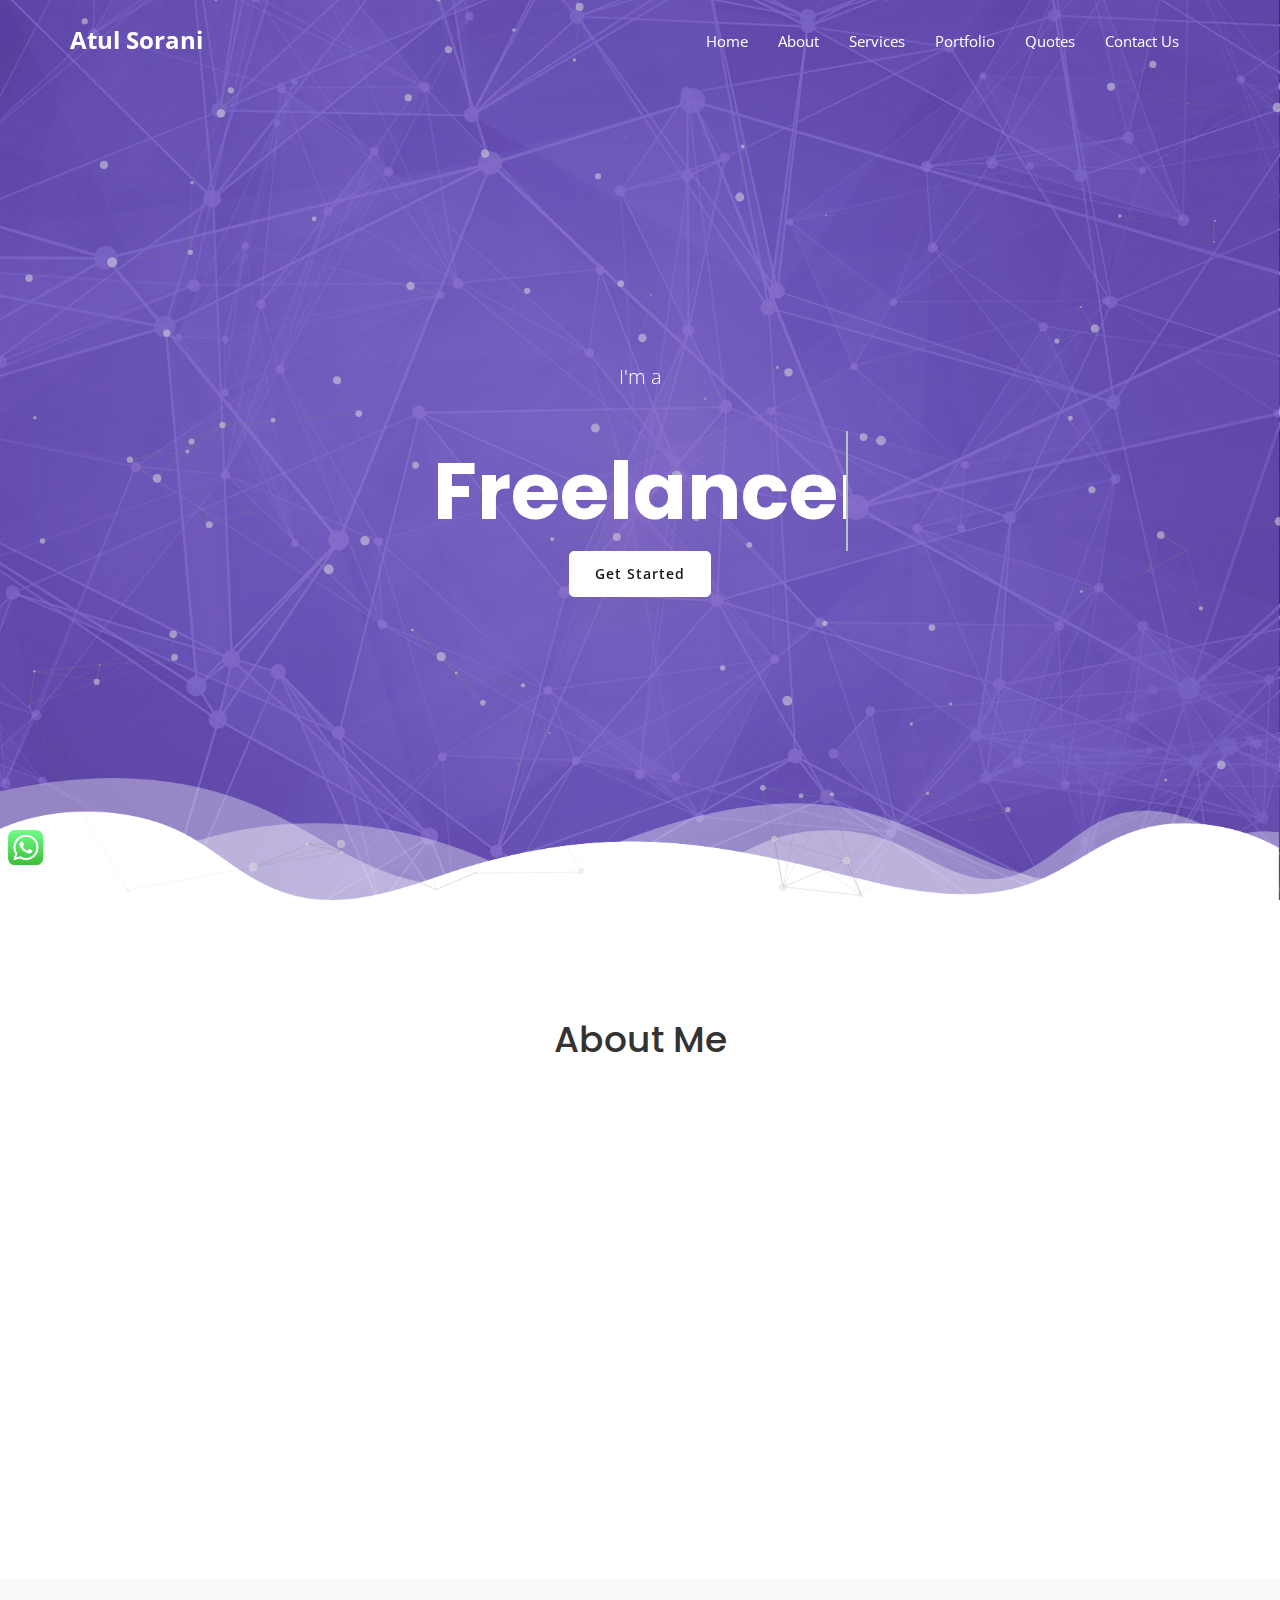
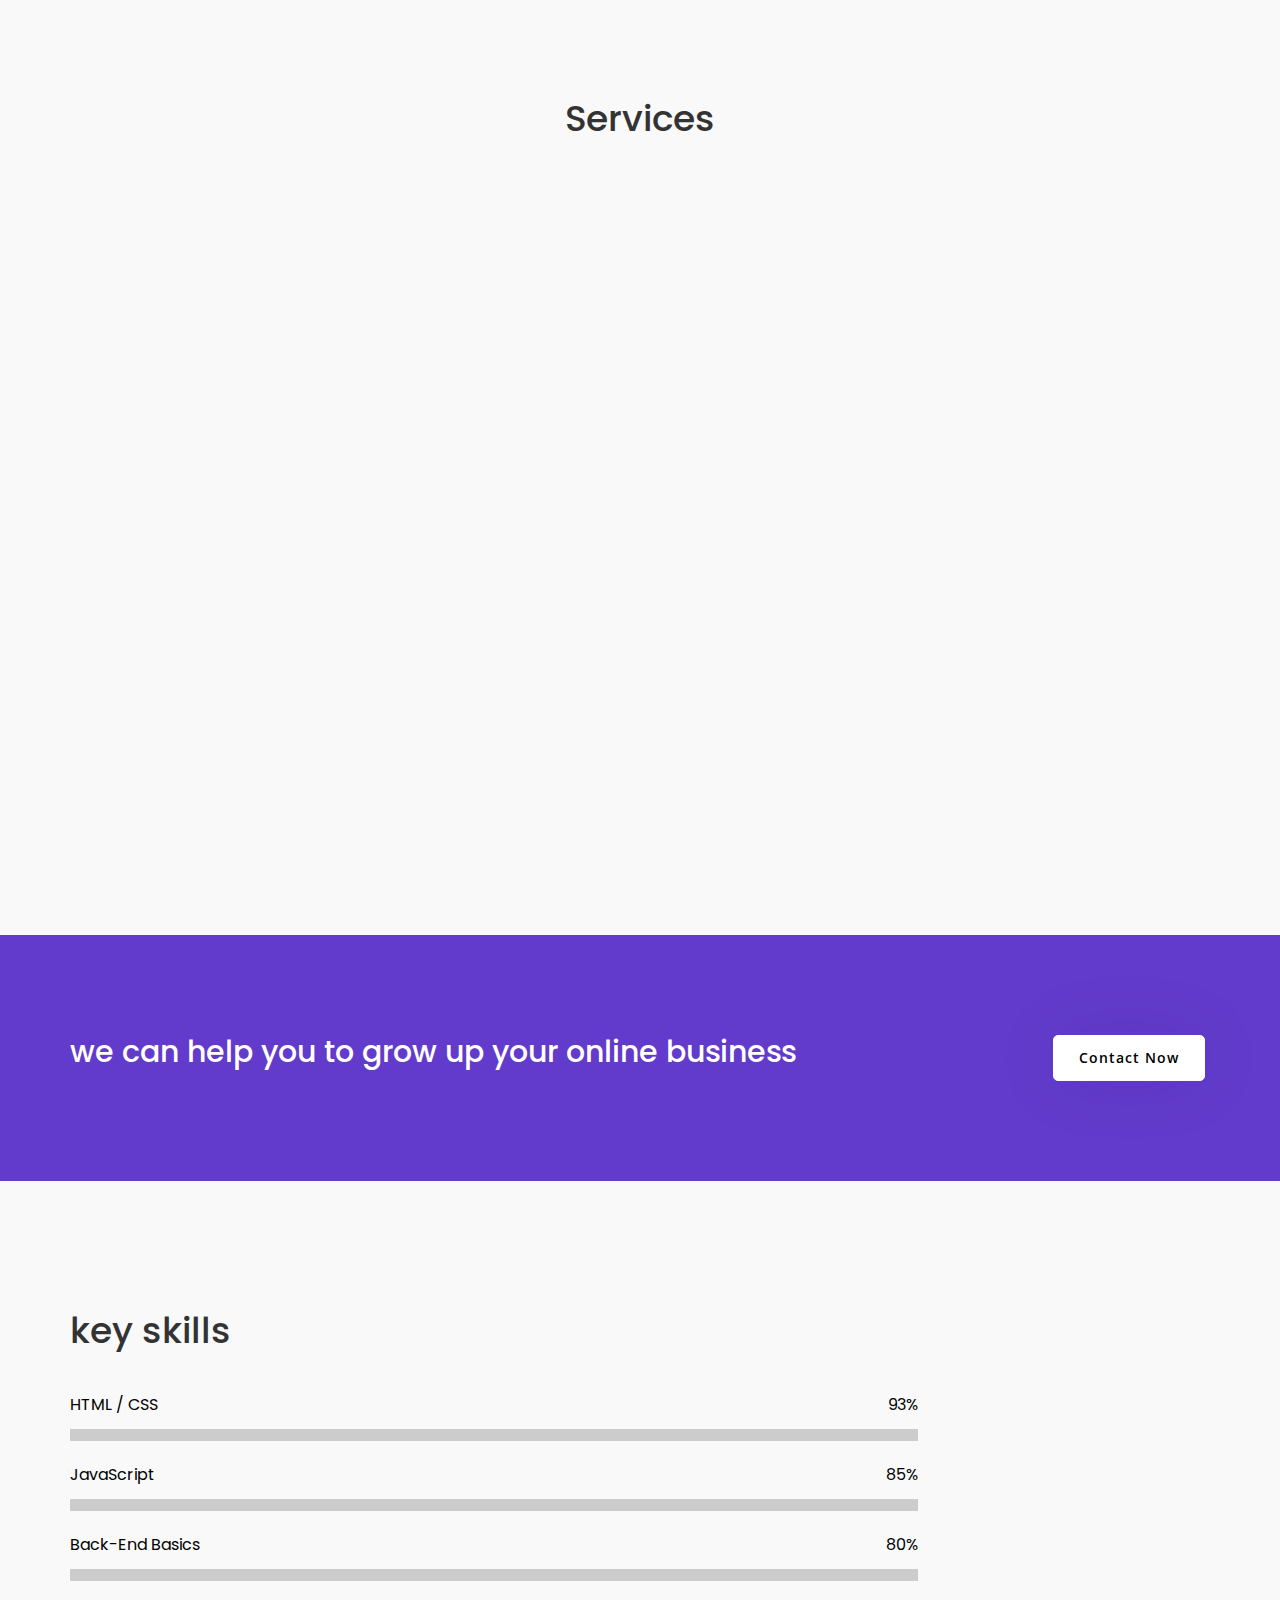
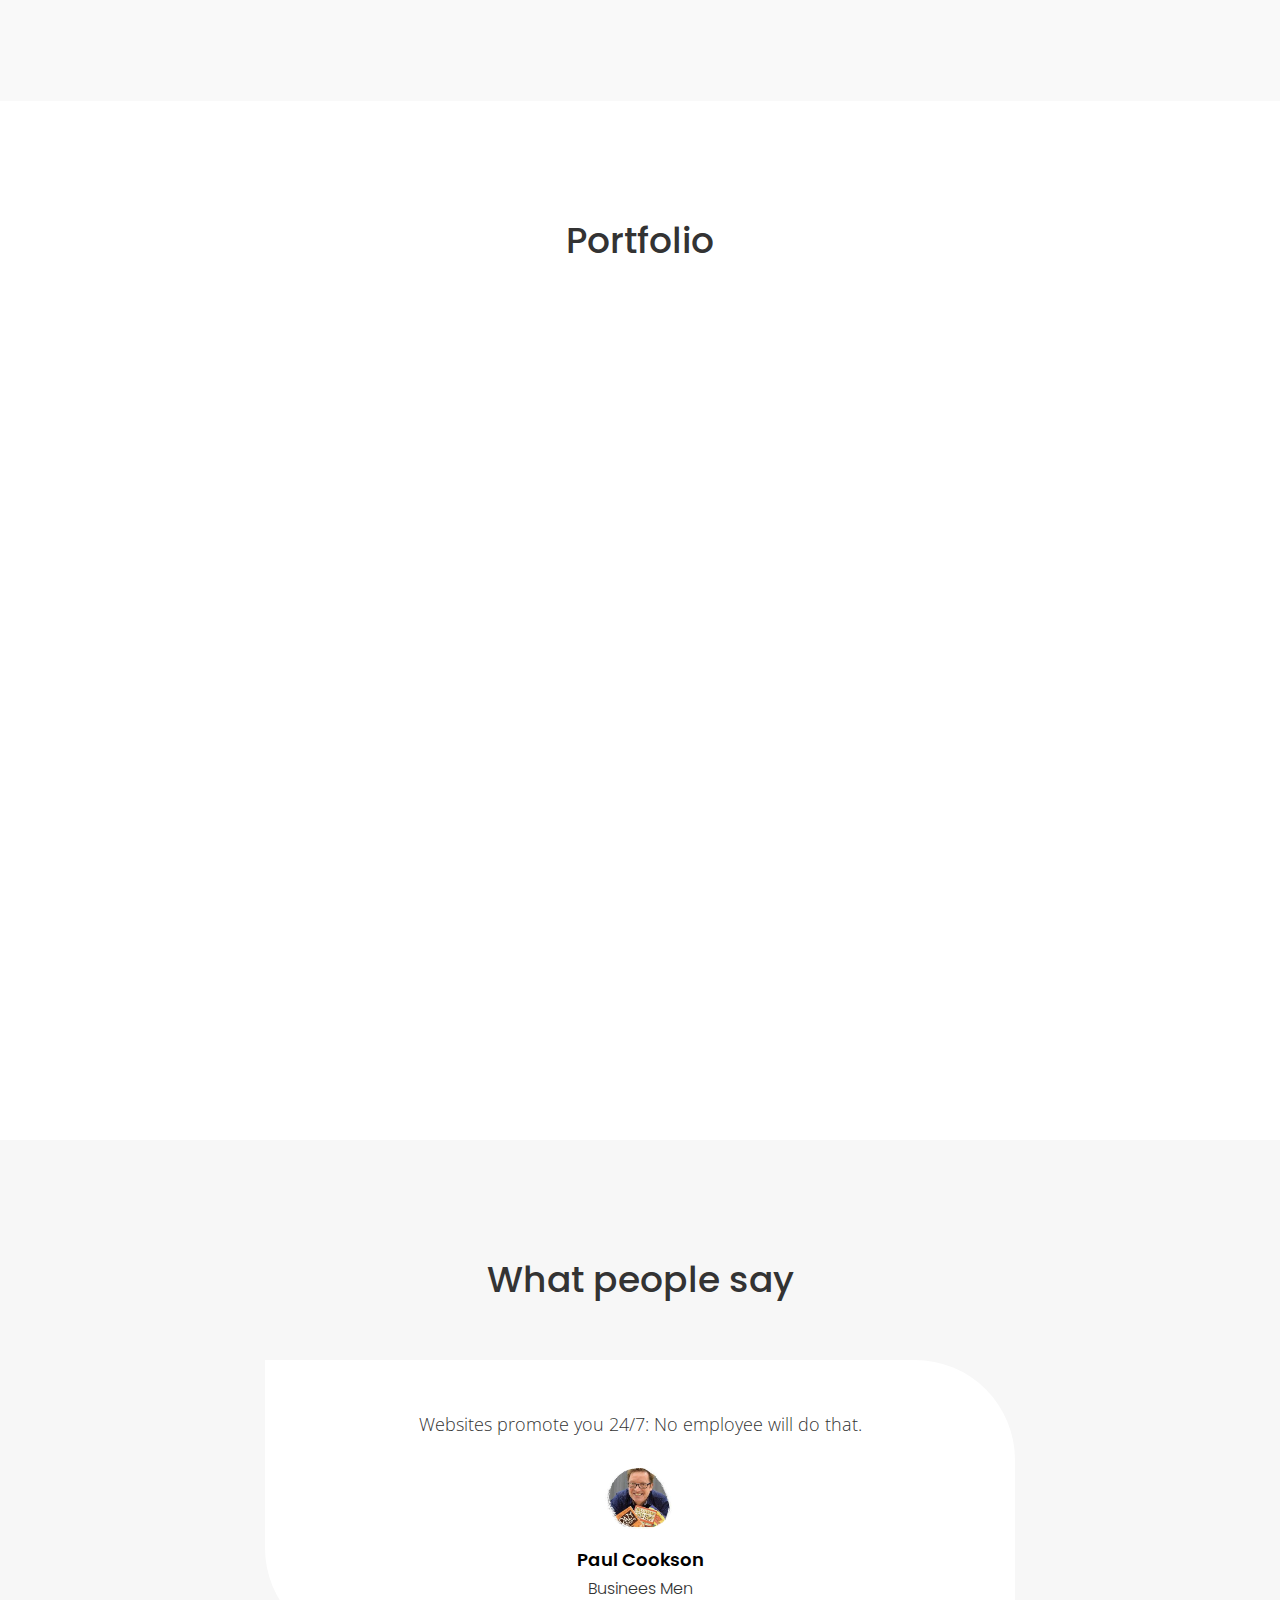
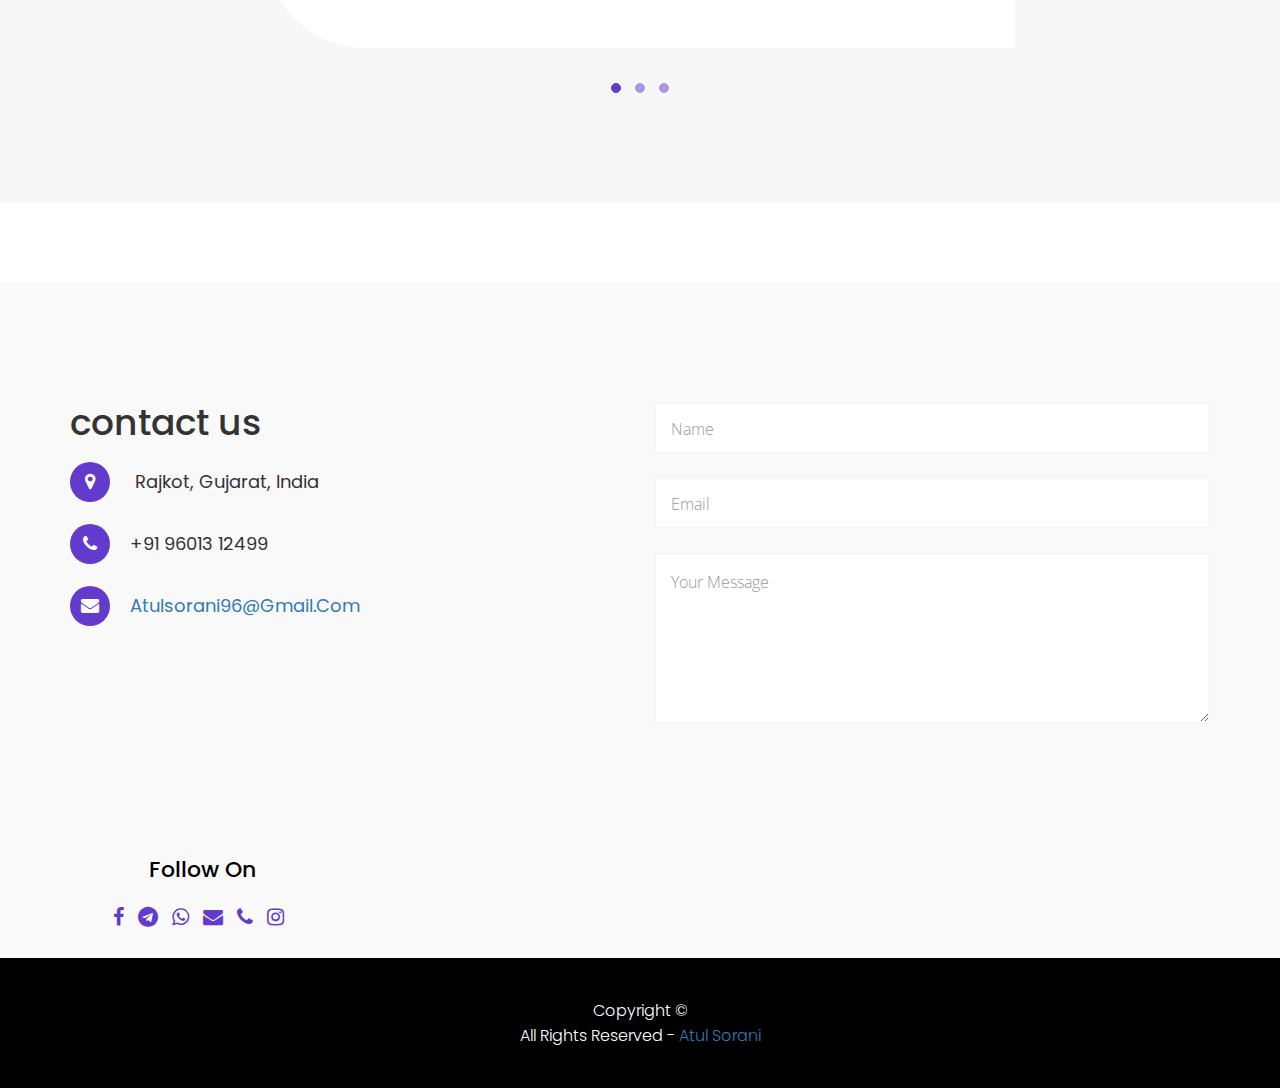
<file: index.html>
<!DOCTYPE html>
<html lang="en">

<head>
    <!-- META -->
	<title>Atul Sorani</title>
    <link rel="icon" href="assets/images/icon.png" type="image/icon type" sizes="20x20">
    <meta name="google-site-verification" content="J9sVEzGeYAGNwRCYGF-_oqtrj87KlIvaA5UtFlIEkjI" />
	<meta name="viewport" content="width=device-width, initial-scale=1.0, maximum-scale=1.0, user-scalable=no">
    <meta charset="utf-8">
	<meta name="description" content="i'm atul sorani. providing Lowest cost website. 24*7 support. digital marketing or social media marketing and graphic design in lowest price.">
    <meta name="keywords" content="Atul Sorani, freelancer, Digital, online, netlify, web development, atul sorani, freelance, rajkot">
    <meta name="robots" content="index, follow">
    <meta name="author" content="Atul Sorani">
	
    <!-- BOOTSTRAP CSS -->
    <link rel="stylesheet" href="assets/bootstrap/css/bootstrap.min.css">
    <!-- ALL GOOGLE FONTS -->
    <link href="https://fonts.googleapis.com/css?family=Open+Sans:300,400,400i,600,700,800" rel="stylesheet">
    <link href="https://fonts.googleapis.com/css?family=Poppins:300,400,700,900" rel="stylesheet">
    <!-- FONT AWESOME CSS -->
    <link rel="stylesheet" href="assets/fonts/font-awesome.min.css">
    <!-- OWL CAROSEL CSS -->
    <link rel="stylesheet" href="assets/owlcarousel/css/owl.carousel.css">
    <link rel="stylesheet" href="assets/owlcarousel/css/owl.theme.css">
    <!-- MAGNIFIC CSS -->
    <link rel="stylesheet" href="assets/css/magnific-popup.css">
    <!-- ANIMATE CSS -->
    <link rel="stylesheet" href="assets/css/animate.min.css">
    <link rel="stylesheet" href="assets/css/effects.css">
    <link rel="stylesheet" href="assets/css/animated-text.css">
    <!-- MAIN STYLE CSS -->
    <link rel="stylesheet" href="assets/css/style.css">
    <!-- RESPONSIVE CSS -->
    <link rel="stylesheet" href="assets/css/responsive.css">
    
</head>

<body>
    <!-- START PRELOADER AREA-->
    <div class="preloader-area">
        <div class="spinner">
            <div class="dot1"></div>
            <div class="dot2"></div>
        </div>
    </div>
    <!-- END PRELOADER AREA -->
	
	
    <!-- START HOMEPAGE DESIGN AREA -->
    <header id="home" class="welcome-area">
        <div class="header-top-area">
            <div class="container">
                <div class="row">
                    <div class="col-md-3">
                        <!-- START LOGO DESIGN AREA -->
                        <div class="logo">
                            <a href="index.html">
                                <p>Atul Sorani</p>								
                            </a>
                        </div>
                        <!-- END LOGO DESIGN AREA -->
                    </div>
                    <div class="col-md-9">
                        <!-- START MENU DESIGN AREA -->
                        <div class="mainmenu">
                            <div class="navbar navbar-nobg">
                                <div class="navbar-header">
                                    <button type="button" class="navbar-toggle" data-toggle="collapse" data-target=".navbar-collapse">
                                        <span class="sr-only">Toggle navigation</span>
                                        <span class="icon-bar"></span>
                                        <span class="icon-bar"></span>
                                        <span class="icon-bar"></span>
                                    </button>
                                </div>
									
                                <div class="navbar-collapse collapse">
                                    <ul class="nav navbar-nav navbar-right">
                                        <li class="active"><a class="smoth-scroll" href="#home">Home <div class="ripple-wrapper"></div></a>
                                        </li>
                                        <li><a class="smoth-scroll" href="#About">About</a>
                                        </li>
                                        <li><a class="smoth-scroll" href="#service">Services</a>
                                        </li>
                                        <li><a class="smoth-scroll" href="#gallery">Portfolio</a>
                                        </li>
                                        <li><a class="smoth-scroll" href="#testimonial">Quotes</a>
                                        </li>
                                        <li><a class="smoth-scroll" href="#contact">Contact Us</a>
                                        </li>
                                    </ul>
                                </div>
                            </div>
                        </div>
                        <!-- END MENU DESIGN AREA -->
                    </div>
                </div>
            </div>
        </div>
        <div class="welcome-image-area version particle-bg" data-stellar-background-ratio="0.6">
            <div id="particles-js"></div>
            <div class="display-table">
                <div class="display-table-cell">
                    <div class="container">
                        <div class="row">
                            <div class="col-md-12">
							
                                <div class="header-text text-center">
							 <p>I'm a</p>
                                    <h2 class="cd-headline clip is-full-width">
                                        <span class="cd-words-wrapper">
                                        <b class="is-visible">Freelancer</b>
                                        <b>Web Developer</b>
										<b>Web Designer</b>
                                    </span>
                                    </h2>
                                    <a class="slide-btn smoth-scroll" href="https://api.whatsapp.com/send?phone=919601312499&text=Hi%20we%20know%20more%20about%20your%20services" target="_blank">Get started</a>
                              
                                </div>
                            </div>
                        </div>
                    </div>
                </div>
            </div>
        </div>
    </header>
    <!-- / END HOMEPAGE DESIGN AREA -->
 
	    <div class = "btnn">
            <img src="assets/images/wapp.png" alt="https://atulsorani.netlify.app/" class = "btnn1">
        </div>
 

    <!-- START ABOUT DESIGN AREA -->
    <section id="About" class="about-us-area section-padding">
        <div class="container">
            <div class="row">
                <div class="col-sm-12">
                    <div class="section-title">
                        <h1>About Me</h1>
                    </div>
                </div>
            </div>
            <div class="row">
                <!-- START ABOUT IMAGE DESIGN AREA -->
                <div class="col-md-6 wow fadeInLeft" data-wow-delay=".2s">
                    <div class="about-image">
                        <img src="assets/images/about.jpg" alt="https://atulsorani.netlify.app/" class="img-responsive">
                    </div>
                </div>
                <!-- / END ABOUT IMAGE DESIGN AREA -->
                <!-- START ABOUT TEXT DESIGN AREA -->
                <div class="col-md-6">
                    <div class="about-text">
                        <h2 class="wow fadeInDown" data-wow-delay=".2s">A Web Developer</h2>
                        <p class="wow fadeInDown" data-wow-delay=".4s">I am a web developer who write clean, elegant and efficient code. I’m available for freelance work and projects. I specialise in graphic design & static website.</p>
                        <a href="https://api.whatsapp.com/send?phone=919601312499&text=Hi%20we%20know%20more%20about%20your%20services" target="_blank" class="read-more wow fadeInDown" data-wow-delay=".6s">Learn more</a>
                    </div>
                </div>
                <!-- / END ABOUT TEXT DESIGN AREA -->
            </div>
        </div>
    </section>
    <!-- / END ABOUT DESIGN AREA -->

    <!-- START SERVICE DESIGN AREA -->
    <section id="service" class="service-area section-padding">
        <div class="container">
            <div class="row">
                <div class="col-sm-12">
                    <div class="section-title">
                        <h1>Services</h1>
                    </div>
                </div>
            </div>
            <div class="row">
                <!-- START SINGLE SERVICE DESIGN AREA -->
                <div class="col-md-4 col-sm-6 col-xs-12 wow fadeInDown" data-wow-delay=".2s">
                    <div class="single-service">
                        <div class="service-icon"><i class="fa fa-globe"></i>
                        </div>
                        <h4>Responsive Website</h4>
                        <p>Responsive web design is about creating web pages that look good on all devices and viewports. </p>
                    </div>
                </div>
                <!-- / END SINGLE SERVICE DESIGN AREA -->
                <!-- START SINGLE SERVICE DESIGN AREA -->
                <div class="col-md-4 col-sm-6 col-xs-12 wow fadeInDown" data-wow-delay=".4s">
                    <div class="single-service">
                        <div class="service-icon"><i class="fa fa-chrome"></i>
                        </div>
                        <h4>One Page Website</h4>
                        <p>A single page website is one that all pages are fits on a single page. </p>
                    </div>
                </div>
                <!-- / END SINGLE SERVICE DESIGN AREA -->
                <!-- START SINGLE SERVICE DESIGN AREA -->
                <div class="col-md-4 col-sm-6 col-xs-12 wow fadeInDown" data-wow-delay=".6s">
                    <div class="single-service">
                        <div class="service-icon"><i class="fa fa-american-sign-language-interpreting "></i>
                        </div>
                        <h4>Digital Markating</h4>
                        <p>digital marketing refers to any online marketing efforts or assets like..social media markating,Email markating etc.</p>
                    </div>
                </div>
                <!-- / END SINGLE SERVICE DESIGN AREA -->
                <!-- START SINGLE SERVICE DESIGN AREA -->
                <div class="col-md-4 col-sm-6 col-xs-12 wow fadeInDown" data-wow-delay=".8s">
                    <div class="single-service">
                        <div class="service-icon"><i class="fa fa-clone"></i>
                        </div>
                        <h4>Website Traffic (SEO)</h4>
                        <p>process of improving your site to increase its visibility for relevant searches.</p>
                    </div>
                </div>
                <!-- / END SINGLE SERVICE DESIGN AREA -->
                <!-- START SINGLE SERVICE DESIGN AREA -->
                <div class="col-md-4 col-sm-6 col-xs-12 wow fadeInDown" data-wow-delay="1s">
                    <div class="single-service">
                        <div class="service-icon"><i class="fa fa-gitlab"></i>
                        </div>
                        <h4>Responsive Webdesign</h4>
                        <p>responsive web design will automatically adjust for different screen sizes and viewports. </p>
                    </div>
                </div>
                <!-- / END SINGLE SERVICE DESIGN AREA -->
                <!-- START SINGLE SERVICE DESIGN AREA -->
                <div class="col-md-4 col-sm-6 col-xs-12 wow fadeInDown" data-wow-delay="1.2s">
                    <div class="single-service">
                        <div class="service-icon"><i class="fa fa-google-wallet"></i>
                        </div>
                        <h4>Graphics Design</h4>
                        <p>specialise in graphical work like..business card design, Digital Visiting card, Festival photo design, social media ads Design.</p>
                    </div>
                </div>
                <!-- / END SINGLE SERVICE DESIGN AREA -->
            </div>
        </div>
    </section>
    <!-- / END SERVICE DESIGN AREA -->


    <!-- START CALL TO ACTION SMALL AREA -->
    <section class="call-to-action-small-area section-padding">
        <div class="container">
            <div class="row">
                <div class="col-md-8">
                    <h2>we can help you to grow up your online business</h2>
                </div>
                <div class="col-md-4">
                    <div class="call-to-action-small-button">
                        <a href="#contact" class="call-to-more smoth-scroll">Contact now</a>
                    </div>
                </div>
            </div>
        </div>
    </section>
    <!-- / END CALL TO ACTION SMALL AREA -->


    <!-- START OUR KEY SKILL DESIGN AREA -->
    <section class="our-key-skill-area section-padding">
        <div class="container">
            <div class="row">
                <!-- START VIDEO DESIGN AREA -->
                <div class="col-md-9">
                    <div class="skill-text">
                        <h1>key skills</h1>
                    </div>
                </div>
                <!-- / END VIDEO DESIGN AREA -->
                <!-- START KEY SKILL DESIGN AREA -->
                <div class="col-md-9">
                    <div class="our-skill">
                        <div class="progress-bar-linear">
                            <p class="progress-bar-text">HTML / CSS
                                <span>93%</span>
                            </p>
                            <div class="progress-bar">
                                <span data-percent="93"></span>
                            </div>
                        </div>
                        <div class="progress-bar-linear">
                            <p class="progress-bar-text">JavaScript
                                <span>85%</span>
                            </p>
                            <div class="progress-bar">
                                <span data-percent="85"></span>
                            </div>
                        </div>
                        <div class="progress-bar-linear">
                            <p class="progress-bar-text">Back-end basics
                                <span>80%</span>
                            </p>
                            <div class="progress-bar">
                                <span data-percent="80"></span>
                            </div>
                        </div>
                    </div>
                </div>
                <!-- / END KEY SKILL DESIGN AREA -->
            </div>
        </div>
    </section>
    <!-- / END KEY SKILL DESIGN AREA -->



    <!-- START GALLERY DESIGN AREA -->
    <section id="gallery" class="gallery section-padding">
        <div class="container-fluid">
            <div class="row">
                <div class="col-sm-12">
                    <div class="section-title">
                        <h1>Portfolio</h1>
                    </div>
                </div>
            </div>
            <div class="work-inner">
                <div class="row work-posts grid">
                    <!-- START SINGLE WORK DESIGN AREA -->
                    <div class="col-md-4 col-sm-6">
                        <div class="item wow fadeInUp" data-wow-delay=".2s">
                            <a href="assets/images/work/website.jpg" class="work-popup">
                                <figure class="effect-julia">
                                    <img src="assets/images/work/website.jpg" alt="atul sorani's website / image not found">
                                    <figcaption>
                                        <h2>Web Design</h2>
                                    </figcaption>
                                </figure>
                            </a>
                        </div>
                    </div>
                    <!-- END SINGLE WORK DESIGN AREA -->
                    <!-- START SINGLE WORK DESIGN AREA -->
                    <div class="col-md-4 col-sm-6">
                        <div class="item wow fadeInUp" data-wow-delay=".4s">
                            <a href="assets/images/work/seo.jpg" class="work-popup">
                                <figure class="effect-julia">
                                    <img src="assets/images/work/seo.jpg" alt="atul sorani's website / image not found">
                                    <figcaption>
                                        <h2>Search Engine Optimisation</h2>
                                    </figcaption>
                                </figure>
                            </a>
                        </div>
                    </div>
                    <!-- END SINGLE WORK DESIGN AREA -->
                    <!-- START SINGLE WORK DESIGN AREA -->
                    <div class="col-md-4 col-sm-6">
                        <div class="item wow fadeInUp" data-wow-delay=".6s">
                            <a href="assets/images/work/logo.jpg" class="work-popup">
                                <figure class="effect-julia">
                                    <img src="assets/images/work/logo.jpg" alt="atul sorani's website / image not found">
                                    <figcaption>
                                        <h2>Logo Design</h2>
                                    </figcaption>
                                </figure>
                            </a>
                        </div>
                    </div>
                    <!-- END SINGLE WORK DESIGN AREA -->
                    <!-- START SINGLE WORK DESIGN AREA -->
                    <div class="col-md-4 col-sm-6">
                        <div class="item wow fadeInUp" data-wow-delay=".8s">
                            <a href="assets/images/work/card.jpg" class="work-popup">
                                <figure class="effect-julia">
                                    <img src="assets/images/work/card.jpg" alt="atul sorani's website / image not found">
                                    <figcaption>
                                        <h2>Business Card</h2>
                                    </figcaption>
                                </figure>
                            </a>
                        </div>
                    </div>
                    <!-- END SINGLE WORK DESIGN AREA -->
                    <!-- START SINGLE WORK DESIGN AREA -->
                    <div class="col-md-4 col-sm-6">
                        <div class="item wow fadeInUp" data-wow-delay="1s">
                            <a href="assets/images/work/digitalmarkating.jpg" class="work-popup">
                                <figure class="effect-julia">
                                    <img src="assets/images/work/digitalmarkating.jpg" alt="atul sorani's website / image not found">
                                    <figcaption>
                                        <h2>Digital Markating</h2>
                                    </figcaption>
                                </figure>
                            </a>
                        </div>
                    </div>
                    <!-- END SINGLE WORK DESIGN AREA -->
                    <!-- START SINGLE WORK DESIGN AREA -->
                    <div class="col-md-4 col-sm-6">
                        <div class="item wow fadeInUp" data-wow-delay="1.2s">
                            <a href="assets/images/work/brand.jpg" class="work-popup">
                                <figure class="effect-julia">
                                    <img src="assets/images/work/brand.jpg" alt="atul sorani's website / image not found">
                                    <figcaption>
                                        <h2>Brandind Design</h2>
                                    </figcaption>
                                </figure>
                            </a>
                        </div>
                    </div>
                    <!-- END SINGLE WORK DESIGN AREA -->
                </div>
            </div>
        </div>
    </section>
    <!-- / END GALLERY WORK DESIGN AREA -->



    <!-- START TESTIMONIAL DESIGN AREA -->
    <section id="testimonial" class="testimonial-area section-padding" data-stellar-background-ratio="0.6">
        <div class="container">
            <div class="row">
                <div class="col-sm-12">
                    <div class="section-title">
                        <h1>What people say</h1>
                    </div>
                </div>
            </div>
            <div class="row">
                <div class="col-md-8 col-md-offset-2">
                    <div class="testimonial-list">
                        <!-- START SINGLE TESTIMONIAL DESIGN AREA -->
                        <div class="single-testimonial">
                            <div class="single-testi-des">
                                <p>Websites promote you 24/7: No employee will do that.</p>
                            </div>
                            <div class="testi-name">
                                <img src="assets/images/testimonial/1.jpg" alt="atul sorani's website / image not found">
                                <h2>Paul Cookson</h2>
                                <h3>Businees men</h3>
                            </div>
                        </div>
                        <!-- / END SINGLE TESTIMONIAL DESIGN AREA -->
                        <!-- START SINGLE TESTIMONIAL DESIGN AREA -->
                        <div class="single-testimonial">
                            <div class="single-testi-des">
                                <p>We don't just build websites, we build websites that SELLS</p>
                            </div>
                            <div class="testi-name">
                                <img src="assets/images/testimonial/2.jpg" alt="atul sorani's website / image not found">
                                <h2>Christopher Dayagdag</h2>
                                <h3>CEO</h3>
                            </div>
                        </div>
                        <!-- / END SINGLE TESTIMONIAL DESIGN AREA -->
                        <!-- START SINGLE TESTIMONIAL DESIGN AREA -->
                        <div class="single-testimonial">
                            <div class="single-testi-des">
                                <p>We love what we do and we do what our clients love & work with great clients all over the world to create thoughtful and purposeful websites.</p>
                            </div>
                            <div class="testi-name">
                                <img src="assets/images/testimonial/3.jpg" alt="atul sorani's website / image not found">
                                <h2>Web owner</h2>
                                <h3>Developer</h3>
                            </div>
                        </div>
                        <!-- / END SINGLE TESTIMONIAL DESIGN AREA -->
                    </div>
                </div>
            </div>
        </div>
    </section>
    <!-- / END TESTIMONIAL DESIGN AREA -->



    <!-- START CONTACT DESIGN AREA -->
    <br><br><br><br>
    <section id="contact" class="contact-area section-padding" data-stellar-background-ratio="0.6">
        <div class="container">
            <div class="row contact-form-design-area">
                <!-- START CONTACT FORM INFOMATION DESIGN AREA -->
                <div class="col-md-6 contact-details-list">
                    <h1>contact us</h1>
                  
                    <div class="single-contact">
                        <h3><i class="fa fa-map-marker"></i> Rajkot, Gujarat, India</h2>
                    </div>
                    <div class="single-contact">
                        <h3><i class="fa fa-phone"></i>+91 96013 12499</h2>
                    </div>
                    <div class="single-contact">
                        <h3 class="maill"> <i class="fa fa-envelope"></i><a href="mailto:atulsorani7@gmail.com" target="_blank">atulsorani96@gmail.com</a></h3>
                    </div>
                </div>
				<br>
                <!-- / END CONTACT FORM INFOMATION DESIGN AREA -->
                <div class="col-md-6">
                    <!-- START CONTACT FORM DESIGN AREA -->
                    <div class="contact-form">
                        <form method="POST" name="google-sheet" autocomplete="off">
                            <div class="row">
                                <div class="form-group col-md-12">
                                    <input type="text" name="name" class="form-control" id="first-name" placeholder="Name" required="required">
                                </div>
                                <div class="form-group col-md-12">
                                    <input type="email" name="email" class="form-control" id="email" placeholder="Email" required="required">
                                </div>
                                <div class="form-group col-md-12">
                                    <textarea rows="6" name="message" class="form-control" id="description" placeholder="Your Message" required="required"></textarea>
                                </div>
                                <div class="col-md-12">
                                    <div class="actions wow fadeInDown" data-wow-delay=".4s">
                                        <input type="submit" value="send message" name="submit" id="submitButton" class="btn btn-lg btn-contact-bg">
                                    </div>
                                </div>
                            </div>
                        </form>
                    </div>
                    <!-- / END CONTACT FORM DESIGN AREA -->
                </div>
            </div>
        </div>

        <script>
            const scriptURL = 'https://script.google.com/macros/s/AKfycbwHGkMXUcVOkMYd83hroP5rgISD3Qo-hSmUTbf-GrWUTqMUA-1K9IfkawV9MeKDtNV4/exec'
            const form = document.forms['google-sheet']
          
            form.addEventListener('submit', e => {
              e.preventDefault()
              fetch(scriptURL, { method: 'POST', body: new FormData(form)})
                .then(response => alert("Thanks for Contacting us..! We Will Contact You Soon..."))
                .catch(error => console.error('Error!', error.message))
            })
         </script>

				<br>
				<br>
				<br>
				<center>
				<div class="col-md-4 col-sm-5">
                    <div class="single-footer-top">
                        <h2>Follow on</h2>
                        <div class="contact-social">
                            <ul>
                                <li><a href="https://www.facebook.com/atul.sorani.3" target="_blank"><i class="fa fa-facebook"></i></a></li>
                                <li><a href="http://t.me/atulsorani" target="_blank"><i class="fa fa-telegram"></i></a></li>
                                <li><a href="https://api.whatsapp.com/send?phone=919601312499&text=Hi%20we%20know%20more%20about%20your%20services" target="_blank"><i class="fa fa-whatsapp"></i></a></li>
                                <li><a href="mailto:atulsorani7@gmail.com" target="_blank"><i class="fa fa-envelope"></i></a></li>
                                <li><a href="tel:9601312499" target="_blank"><i class="fa fa-phone"></i></a></li>
                                <li><a href="http://instagram.com/atul.__________?utm_source=qr" target="_blank"><i class="fa fa-instagram"></i></a></li>
                            </ul>
                        </div>
                    </div>
                </div>
				</center>		

		
    </section>
    <!-- / END CONTACT DESIGN AREA -->
    <!-- START FOOTER DESIGN AREA -->
    <footer class="footer-area section-padding">
        <div class="container">
            <div class="row">
                <div class="col-sm-12 text-center">
                    <div class="footer-text">
                        <h6>Copyright &copy; <br>All Rights Reserved - <a href="https://atulsorani.netlify.app/" target="_blank">Atul Sorani</a></h6>
                    </div>
                </div>
            </div>
        </div>
    </footer>
    <!-- / END CONTACT DETAILS DESIGN AREA -->

    <!-- START SCROOL UP DESIGN AREA -->
    <div class="scroll-to-up">
        <div class="scrollup">
            <i class="fa fa-angle-double-up"></i>
        </div>
    </div>
    <!-- / END SCROOL UP DESIGN AREA -->
	
    <!-- LATEST JQUERY -->
    <script src="assets/js/jquery.min.js"></script>
    <!-- BOOTSTRAP JS -->
    <script src="assets/bootstrap/js/bootstrap.min.js"></script>
    <!-- OWL CAROUSEL JS  -->
    <script src="assets/owlcarousel/js/owl.carousel.min.js"></script>
    <!-- MAGNIFICANT JS -->
    <script src="assets/js/jquery.magnific-popup.min.js"></script>
    <!-- STEALLER JS -->
    <script src="assets/js/jquery.stellar.min.js"></script>
    <!-- YOUTUBE JS -->
    <script src="assets/js/jquery.mb.YTPlayer.min.js"></script>
    <!-- COUNTER UP JS -->
    <script src="assets/js/jquery.waypoints.min.js"></script>
    <script src="assets/js/jquery.counterup.min.js"></script>
    <script src="assets/js/jquery.appear.js"></script>
    <!-- WOW JS -->
    <script src="assets/js/wow.min.js"></script>
    <script src="assets/js/animated-text.js"></script>
    <script src="assets/js/particles.min.js"></script>
    <script src="assets/js/app.js"></script>
    <!-- scripts js -->
    <script src="assets/js/scripts.js"></script>
	
</body>

</html>
</file>
<file: assets/css/effects.css>
.grid {
	position: relative;
	clear: both;
	margin: 0 auto;
	list-style: none;
	text-align: center;
}

/* Common style */
.grid figure {
	position: relative;
	float: left;
	overflow: hidden;
	margin: 10px 1%;
	min-width: 320px;
	max-width: 480px;
	max-height: 360px;
	width: 48%;
	height: auto;
	background: #3085a3;
	text-align: center;
	cursor: pointer;
}

.grid figure img {
	position: relative;
	display: block;
	min-height: 100%;
	max-width: 100%;
	opacity: 0.8;
}

.grid figure figcaption {
	padding: 2em;
	color: #fff;
	text-transform: uppercase;
	font-size: 1.25em;
	-webkit-backface-visibility: hidden;
	backface-visibility: hidden;
}

.grid figure figcaption::before,
.grid figure figcaption::after {
	pointer-events: none;
}

.grid figure figcaption,
.grid figure figcaption > a {
	position: absolute;
	top: 0;
	left: 0;
	width: 100%;
	height: 100%;
}

/* Anchor will cover the whole item by default */
/* For some effects it will show as a button */
.grid figure figcaption > a {
	z-index: 1000;
	text-indent: 200%;
	white-space: nowrap;
	font-size: 0;
	opacity: 0;
}

.grid figure h2 {
	word-spacing: -0.15em;
	font-weight: 300;
}

.grid figure h2 span {
	font-weight: 800;
}

.grid figure h2,
.grid figure p {
	margin: 0;
}

.grid figure p {
	letter-spacing: 1px;
	font-size: 68.5%;
}

/* Individual effects */

/*---------------*/
/***** Julia *****/
/*---------------*/

figure.effect-julia {
	background: #2f3238;
}

figure.effect-julia img {
	max-width: none;
	height: 400px;
	-webkit-transition: opacity 1s, -webkit-transform 1s;
	transition: opacity 1s, transform 1s;
	-webkit-backface-visibility: hidden;
	backface-visibility: hidden;
}

figure.effect-julia figcaption {
	text-align: left;
}

figure.effect-julia h2 {
	position: relative;
	padding: 0.5em 0;
}

figure.effect-julia p {
	display: inline-block;
	margin: 0 0 0.25em;
	padding: 0.4em 1em;
	background: rgba(255,255,255,0.9);
	color: #2f3238;
	text-transform: none;
	font-weight: 500;
	font-size: 75%;
	-webkit-transition: opacity 0.35s, -webkit-transform 0.35s;
	transition: opacity 0.35s, transform 0.35s;
	-webkit-transform: translate3d(-360px,0,0);
	transform: translate3d(-360px,0,0);
}

figure.effect-julia p:first-child {
	-webkit-transition-delay: 0.15s;
	transition-delay: 0.15s;
}

figure.effect-julia p:nth-of-type(2) {
	-webkit-transition-delay: 0.1s;
	transition-delay: 0.1s;
}

figure.effect-julia p:nth-of-type(3) {
	-webkit-transition-delay: 0.05s;
	transition-delay: 0.05s;
}

figure.effect-julia:hover p:first-child {
	-webkit-transition-delay: 0s;
	transition-delay: 0s;
}

figure.effect-julia:hover p:nth-of-type(2) {
	-webkit-transition-delay: 0.05s;
	transition-delay: 0.05s;
}

figure.effect-julia:hover p:nth-of-type(3) {
	-webkit-transition-delay: 0.1s;
	transition-delay: 0.1s;
}

figure.effect-julia:hover img {
	opacity: 0.4;
	-webkit-transform: scale3d(1.1,1.1,1);
	transform: scale3d(1.1,1.1,1);
}

figure.effect-julia:hover p {
	opacity: 1;
	-webkit-transform: translate3d(0,0,0);
	transform: translate3d(0,0,0);
}
</file>
<file: assets/css/style.css>
/*
* ----------------------------------------------------------------------------------------
* 01.GLOBAL STYLE
* ----------------------------------------------------------------------------------------
*/

body {
    font-size: 14px;
    font-weight: 300;
    height: 100%;
    font-family: 'Open Sans', sans-serif;
}

html,
body {
    height: 100%
}

h1,
h2,
h3,
h4,
h5,
h6 {
    font-family: 'Poppins', sans-serif;
}

a {
    text-decoration: none;
    -webkit-transition: all 0.4s;
    -webkit-transition: all 0.2s;
    transition: all 0.2s;
}

img {
    width: 100%;
}

a:hover {
    text-decoration: none;
}

a:focus {
    outline: none;
    text-decoration: none;
}

p {
    line-height: 28px;
}

ul,
li {
    margin: 0;
    padding: 0;
}

fieldset {
    border: 0 none;
    margin: 0 auto;
    padding: 0;
}



.no-padding {
    padding: 0
}

.section-padding {
    padding: 100px 0px;
}

.section-title {
    margin-bottom: 60px;
    text-align: center;
}

.section-title h2 {
    font-size: 40px;
    text-transform: capitalize;
    margin-bottom: 0px;
    font-weight: 500;
    margin-top: 0;
}


a.read-more {
    display: inline-block;
    color: #fff;
    padding: 12px 25px;
    text-transform: capitalize;
    font-size: 14px;
    border: 1px solid #623BCC;
    background-color: #623BCC;
    font-weight: 600;
    letter-spacing: 1px;
    box-shadow: 0px 0px 70px rgba(29, 24, 24, 0.09);
    border-radius: 5px;
}

a.read-more:hover {
    background: transparent;
    color: #000;
    border: 1px solid #623BCC;
    -webkit-transition: .3s;
    transition: .3s;
}

.scrollup {
    border-radius: 50%;
    height: 40px;
    width: 40px;
    font-size: 14px;
    color: #fff;
    text-align: center;
    position: fixed;
    bottom: 40px;
    right: 20px;
    line-height: 40px;
    cursor: pointer;
    display: none;
    z-index: 2;
    background: #623BCC;
}

.scrollup:hover {
    box-shadow: 0 3px 11px 0 rgba(0, 0, 0, 0.18), 0 4px 15px 0 rgba(0, 0, 0, 0.15);
    -webkit-transition: all 0.4s ease-out;
    transition: all 0.4s ease-out;
}


/*
* ----------------------------------------------------------------------------------------
* 02.PRELOADER & BOUNCE CCS STYLE
* ----------------------------------------------------------------------------------------
*/

.preloader-area {
    position: fixed;
    background: #fff;
    z-index: 11000;
    height: 100%;
    width: 100%;
    overflow: hidden;
}

.spinner {
    margin: auto;
    width: 40px;
    height: 40px;
    position: relative;
    text-align: center;
    position: absolute;
    left: 50%;
    right: 50%;
    margin-left: -20px;
    top: 50%;
    -webkit-animation: sk-rotate 2.0s infinite linear;
    animation: sk-rotate 2.0s infinite linear;
}

.dot1,
.dot2 {
    width: 60%;
    height: 60%;
    display: inline-block;
    position: absolute;
    top: 0;
    background-color: #623BCC;
    border-radius: 100%;
    -webkit-animation: sk-bounce 2.0s infinite ease-in-out;
    animation: sk-bounce 2.0s infinite ease-in-out;
}

.dot1 {
    background-color: #623BCC;
}

.dot2 {
    top: auto;
    background-color: #000;
    bottom: 0;
    -webkit-animation-delay: -1.0s;
    animation-delay: -1.0s;
}

@-webkit-keyframes sk-rotate {
    100% {
        -webkit-transform: rotate(360deg)
    }
}

@keyframes sk-rotate {
    100% {
        transform: rotate(360deg);
        -webkit-transform: rotate(360deg)
    }
}

@-webkit-keyframes sk-bounce {
    0%,
    100% {
        -webkit-transform: scale(0.0)
    }
    50% {
        -webkit-transform: scale(1.0)
    }
}

@keyframes sk-bounce {
    0%,
    100% {
        transform: scale(0.0);
        -webkit-transform: scale(0.0);
    }
    50% {
        transform: scale(1.0);
        -webkit-transform: scale(1.0);
    }
}


/*
* ----------------------------------------------------------------------------------------
* 03.HOMEPAGE CSS STYLE
* ----------------------------------------------------------------------------------------
*/

.welcome-area {
    height: 100%;
}

.welcome-image-area {
    position: relative;
    height: 100%;
    background: url(../images/bg/mainbg.jpg);
    background-size: cover;
    z-index: 1;
}

.welcome-image-area:after {
    position: absolute;
    background: rgba(98, 59, 204, .7);
    left: 0;
    top: 0;
    width: 100%;
    height: 100%;
    content: "";
    z-index: -1;
}

.display-table {
    display: table;
    width: 100%;
    height: 100%;
}

.display-table-cell {
    display: table-cell;
    vertical-align: middle;
}

.header-text {
    margin-top: 60px;
}

.header-text h2 {
    color: #fff;
    font-size: 80px;
    margin-top: 10px;
    font-weight: 900;
    text-transform: capitalize;
    margin-bottom: 0;
}

.header-text p {
    color: #fff;
    font-size: 20px;
    margin: 0;
    margin-bottom: 40px;
    padding: 0px 300px;
}

.header-top-area {
    position: fixed;
    left: 0;
    top: 0;
    width: 100%;
    z-index: 999;
    -webkit-transition: all 0.4s ease-out;
    transition: all 0.4s ease-out;
}

.logo {
    padding-top: 26px;
    -webkit-transition: all 0.3s ease-out;
    transition: all 0.3s ease-out;
}

.logo a p {
    text-transform: capitalize;
    font-size: 24px;
    font-weight: 700;
    color: #fff;
}

.mainmenu .navbar-nav li {
    margin-right: 30px;
}

.mainmenu .navbar-nav li a {
    color: #fff;
    text-transform: capitalize;
    font-size: 15px;
    padding-top: 30px;
    padding-bottom: 30px;
    padding-right: 0;
    padding-left: 0;
    -webkit-transition: .3s;
    transition: .3s;
    font-weight: 400;
}

.mainmenu .navbar-nav li a:hover {
    background: none;
    color: #fff;
    -webkit-transition: all 0.3s ease-out;
    transition: all 0.3s ease-out;
}

.nav li a:focus,
.nav li a:hover {
    background: none;
    -webkit-transition: all 0.3s ease-out;
    transition: all 0.3s ease-out;
}

.navbar {
    margin: 0;
}

.menu-bg {
    -webkit-transition: all 0.3s ease-out;
    transition: all 0.3s ease-out;
    background: #fff;
    box-shadow: 0 2px 10px -1px rgba(87, 97, 100, 0.35);
    background: #fff;
    border: none;
}

.menu-bg .logo {
    padding-top: 16px;
    -webkit-transition: all 0.3s ease-out;
    transition: all 0.3s ease-out;
}

.menu-bg .logo a p {
    color: #000;
}

.menu-bg .mainmenu .navbar-nav li a {
    color: #333;
    padding-top: 22px;
    -webkit-transition: .3s;
    transition: .3s;
    padding-bottom: 22px;
}

.menu-bg .mainmenu .navbar-nav li a:hover {
    color: #623BCC;
}

a.slide-btn {
    margin: 0px 5px;
    display: inline-block;
    color: #000;
    padding: 12px 25px;
    text-transform: capitalize;
    font-size: 14px;
    border: 1px solid #fff;
    background-color: #fff;
    font-weight: 600;
    letter-spacing: 1px;
    box-shadow: 0px 0px 70px rgba(29, 24, 24, 0.09);
    border-radius: 5px;
}

a.slide-btn:hover {
    background: transparent;
    color: #fff;
    border: 1px solid #fff;
    -webkit-transition: .3s;
    transition: .3s;
}
.btnn1{
	background: white;
	
	
}
a.slide-btn.other-btn {
    background: transparent;
}

a.slide-btn.other-btn:hover {
    background: #623BCC;
}

.version:after {
    position: absolute;
    content: '';
    background-size: contain !important;
    background-repeat: no-repeat;
    background-position: bottom center;
    height: 100%;
    width: 100%;
    left: -1px;
    right: -1px;
    bottom: 0;
    z-index: -1;
}

.version:after {
    background-image: url(../images/bg/banner-waves-2.png);
}


#particles-js {
    position: absolute;
    width: 100%;
    height: 100%;
    top: 0;
}

.particle-bg {
    background: url(../images/bg/particlebg.jpg);
}

/*
* ----------------------------------------------------------------------------------------
* VIDEO BACKGROUND CSS STYLE
* ----------------------------------------------------------------------------------------
*/

.welcome-video-area {
    position: relative;
    height: 100%;
    background-size: cover;
    z-index: 1;
    background-position: center center;
}

.welcome-video-area:after {
    position: absolute;
    background: rgba(0, 0, 0, .5);
    left: 0;
    top: 0;
    width: 100%;
    height: 100%;
    content: "";
    z-index: -1;
}

.display-table {
    display: table;
    width: 100%;
    height: 100%;
}

.display-table-cell {
    display: table-cell;
    vertical-align: middle;
}

/*
* ----------------------------------------------------------------------------------------
* 04.MIDD FOOTER CSS STYLE
* ----------------------------------------------------------------------------------------
*/

.btnn1{
    height: 35px;
    width: 35px;
    animation: shake 0.5s;
  animation-iteration-count: infinite;
}
@keyframes shake {
    0% { transform: translate(1px, 1px) rotate(0deg); }
    10% { transform: translate(-1px, -2px) rotate(-1deg); }
    20% { transform: translate(-3px, 0px) rotate(1deg); }
    30% { transform: translate(3px, 2px) rotate(0deg); }
    40% { transform: translate(1px, -1px) rotate(1deg); }
    50% { transform: translate(-1px, 2px) rotate(-1deg); }
    60% { transform: translate(-3px, 1px) rotate(0deg); }
    70% { transform: translate(3px, 1px) rotate(-1deg); }
    80% { transform: translate(-1px, -1px) rotate(1deg); }
    90% { transform: translate(1px, 2px) rotate(0deg); }
    100% { transform: translate(1px, -2px) rotate(-1deg); }
  }
.btnn{
    z-index: 999;
    position: fixed;
  bottom: 35px;
  left: 8px;
}

.css-button {
	z-index: 999;
    -webkit-transition: all 0.4s ease-out;
	position: fixed;
	bottom: 2px;
	left: 1px;
	font-family: Arial;
	color: #FFFFFF;
	font-size: 16px;
	border-radius: 5px;
	border: none;
	background: #623BCC;
	text-shadow: 1px 1px 1px #528ecc;
	box-shadow: inset 1px 1px 1px 0px #bbdaf7;
	cursor: pointer;
	display: inline-flex;
	align-items: center;
}
.css-button:hover {
	background: linear-gradient(180deg, #468CCF 5%, #63B8EE 100%);
}
.css-button-icon {
	padding: 10px 10px;
	border-right: 1px solid rgba(255, 255, 255, 0.16);
	box-shadow: rgba(0, 0, 0, 0.14) -1px 0px 0px inset;
}
.css-button-icon svg {
	vertical-align: middle;
	position: relative;
}
.css-button-text {
	padding: 10px 18px;
}


/*
* ----------------------------------------------------------------------------------------
* 04.ABOUT CSS STYLE
* ----------------------------------------------------------------------------------------
*/

.about-text {
    margin-top: 80px;
}

.about-text h2 {
    margin-bottom: 18px;
    font-size: 30px;
    text-transform: capitalize;
    font-weight: 400;
    margin-top: 0;
}

.about-text h2 span {
    color: #fff;
}

.about-text p {
    margin-bottom: 20px;
}

.about-image img {
    border-radius: 0px 100px 0px 100px;
}

.margin-top-c {
    margin-top: 50px;
}


/*
* ----------------------------------------------------------------------------------------
* 05.SERVICE CSS STYLE
* ----------------------------------------------------------------------------------------
*/

.service-area {
    background: #F9F9F9;
}

.single-service {
    padding: 30px;
    text-align: center;
    -webkit-transition: .3s;
    transition: .3s;
    background: #fff;
    margin-bottom: 30px;
    border-radius: 0px 50px 0px 50px;
}

.single-service:hover {
    box-shadow: 0px 0px 70px rgba(29, 24, 24, 0.09);
    -webkit-transition: .3s;
    transition: .3s;
}

.single-service h4 {
    font-size: 22px;
    margin-top: 20px;
    margin-bottom: 30px;
    text-transform: capitalize;
    font-weight: 500;
    -webkit-transition: .3s;
    transition: .3s;
    color: #000;
}

.service-icon i {
    font-size: 30px;
    color: #fff;
    background: #623BCC;
    height: 70px;
    width: 70px;
    line-height: 70px;
    text-align: center;
    border-radius: 50%;
}

.single-service p {
    margin-bottom: 0;
    color: #333;
}


/*
* ----------------------------------------------------------------------------------------
* 06.CALL TO ACTION CSS STYLE
* ----------------------------------------------------------------------------------------
*/

.call-to-action-small-area {
    background: #623BCC;
}

.call-to-action-small-area h2 {
    color: #fff;
    margin: 0;
}

.call-to-action-small-button {
    text-align: right;
}

a.call-to-more {
    margin: 0px 5px;
    display: inline-block;
    color: #000;
    padding: 12px 25px;
    text-transform: capitalize;
    font-size: 14px;
    border: 1px solid #fff;
    background-color: #fff;
    font-weight: 600;
    letter-spacing: 1px;
    box-shadow: 0px 0px 70px rgba(29, 24, 24, 0.09);
    border-radius: 5px;
}


/*
* ----------------------------------------------------------------------------------------
* 07.KEY SKILL AREA CSS STYLE
* ----------------------------------------------------------------------------------------
*/

.our-key-skill-area {
    background: #f9f9f9;
}

.our-skill,
.skill-text {
    margin-top: 30px;
}

.progress-bar-text span {
    float: right
}

.progress-bar-text {
    font-size: 16px;
    text-transform: capitalize;
    font-weight: 400;
    -webkit-transition: .3s;
    transition: .3s;
    color: #000;
    font-family: 'Poppins', sans-serif;
}

.progress-bar {
    background: #ccc none repeat scroll 0 0;
    box-shadow: 0 0 0;
    height: 12px;
    margin: 0 0 20px;
    position: relative;
    width: 100%;
}

.progress-bar > span {
    background: #623BCC none repeat scroll 0 0;
    display: block;
    height: 100%;
    width: 0;
}

.skill-text h2 {
    font-size: 30px;
    text-transform: capitalize;
    margin-bottom: 30px;
    font-weight: 400;
    margin-top: 0;
}


/*
* ----------------------------------------------------------------------------------------
* 08. PORTFOLIO CSS STYLE
* ----------------------------------------------------------------------------------------
*/

.gallery {
    background: #fff;
}

.gallery .col-md-4 {
    padding: 0;
}

.gallery .item {
    padding: 0;
    margin: 0;
}

.gallery figure.effect-julia img {
    height: auto;
    width: 100%;
}

.gallery .grid figure {
    position: relative;
    float: left;
    overflow: hidden;
    margin: 0;
    width: 100%;
    height: auto;
    background: #3085a3;
    text-align: center;
    cursor: pointer;
}

.gallery figure.effect-julia h2 {
    position: relative;
    padding: 0.5em 0;
    text-align: center;
    margin-top: 90px;
    opacity: 0;
    -ms-filter: "progid:DXImageTransform.Microsoft.Alpha(Opacity=0)";
    -webkit-transition: .3s;
    transition: .3s;
    font-size: 30px;
    text-transform: capitalize;
    font-weight: 400;
}

.gallery .item:hover figure.effect-julia h2 {
    opacity: 1;
    -ms-filter: "progid:DXImageTransform.Microsoft.Alpha(Opacity=100)";
    -webkit-transition: .3s;
    transition: .3s;
}

/*
* ----------------------------------------------------------------------------------------
* 09.TESTIMONIAL CSS STYLE
* ----------------------------------------------------------------------------------------
*/

.testimonial-area {
    background: #f7f7f7;
}


.single-testimonial {
    background: #fff;
    border-radius: 0px 100px 0px 100px;
    padding: 50px;
    text-align: center;
}


.single-testi-des {
    margin-bottom: 30px;
    color: #333;
    font-size: 30px;
}

.single-testi-des p {
    color: #333;
    font-size: 18px;
}

.single-testimonial img {
    width: 70px;
    border-radius: 50%;
    text-align: center;
    margin: 0 auto;
}

.testi-name {
    text-align: center;
}

.testi-name h2 {
    font-size: 18px;
    margin-top: 20px;
    text-transform: capitalize;
    font-weight: 600;
    -webkit-transition: .3s;
    transition: .3s;
    color: #000;
}

.testi-name h3 {
    font-size: 16px;
    font-weight: 300;
    text-transform: capitalize;
    margin-top: 0;
    color: #333;
    margin-bottom: 0;
}

.owl-theme .owl-controls {
    margin-top: 30px;
}

.owl-theme .owl-controls .owl-page span {
    display: block;
    width: 10px;
    height: 10px;
    margin: 5px 7px;
    filter: Alpha(Opacity=50);
    opacity: .5;
    -ms-filter: "progid:DXImageTransform.Microsoft.Alpha(Opacity=50)";
    border: 1px solid #623BCC;
    background: #623BCC;
}


.gmail1{
    color: rgb(32, 30, 30);
    background-color: #eaebec;
    width: 300px;
    height: 38px;
    border-radius: 3px;
    font-size: 18px;
    border: none;
    
}
.bt1{
    margin-top: 20px;
   margin-bottom: 20px;
}


/*
* ----------------------------------------------------------------------------------------
* 10.FAQ CSS STYLE
* ----------------------------------------------------------------------------------------
*/



#faq .panel-group .panel {
    margin-bottom: 8px;
}

#faq .panel-default {
    border: none;
}

#faq .panel-default > .panel-heading {
    background: #f0f0f0;
    color: #000;
}

#faq .panel-heading {
    border: none;
    padding-top: 8px;
    padding-bottom: 6px;
}

#faq .panel-default > .panel-heading + .panel-collapse > .panel-body {
    border-top: none;
    padding-top: 22px;
    padding-left: 32px;
    padding-bottom: 22px;
}

#faq .panel-heading .panel-title a[data-toggle="collapse"] {
    font-size: 18px;
    font-weight: 300;
    position: relative;
    display: block;
    width: 100%;
    height: 100%;
    padding: 10px 15px;
}

#faq .panel-heading .panel-title a[data-toggle="collapse"]:hover {
    color: #000;
}

#faq .panel-heading .panel-title a[data-toggle="collapse"]:after {
    content: "-";
    display: block;
    position: absolute;
    line-height: 1;
    right: 1em;
    top: 50%;
    -webkit-transform: translateY(-50%);
    transform: translateY(-50%);
    font-size: 20px;
}

#faq .panel-heading .panel-title a[data-toggle="collapse"].collapsed:after {
    content: "+";
    font-size: 20px;
}



/*
* ----------------------------------------------------------------------------------------
* 11.CONTACT CSS STYLE
* ----------------------------------------------------------------------------------------
*/

.contact-area {
    background: #f9f9f9;
}

.contact-details-list h2 {
    font-size: 30px;
    text-transform: capitalize;
    margin-bottom: 30px;
    font-weight: 400;
    margin-top: 0;
}

.contact-details-list p {
    margin-bottom: 30px;
}

.single-contact {
    margin-bottom: 22px;
}

.single-contact h3 {
    font-size: 18px;
    margin-top: 20px;
    text-transform: capitalize;
    font-weight: 400;
    -webkit-transition: .3s;
    transition: .3s;
}

.single-contact h3 i {
    margin-right: 20px;
    background: #623BCC;
    height: 40px;
    width: 40px;
    text-align: center;
    line-height: 40px;
    border-radius: 50px;
    color: #fff;
}

.form-control {
    display: block;
    border: 0px;
    width: 100%;
    height: 50px;
    font-size: 16px;
    line-height: 1.42857143;
    color: #000;
    background-color: transparent;
    background-image: none;
    border-radius: 0px;
    box-shadow: none;
    margin-bottom: 10px;
    padding: 17px 7px 14px 15px;
    border: 1px solid #f2f2f2;
    background: #fff;
    -webkit-transition: .3s;
    transition: .3s
}

.form-control:focus {
    border-color: #623BCC;
    outline: 0;
    box-shadow: none;
}

.contact-form input[type='submit'] {
    display: inline-block;
    color: #fff;
    padding: 15px 35px;
    text-transform: capitalize;
    font-size: 14px;
    border: 1px solid #623BCC;
    background-color: #623BCC;
    font-weight: 600;
    border-radius: 0;
}

.contact-form input[type='submit']:hover {
    background: transparent;
    color: #000;
    border: 1px solid #623BCC;
    -webkit-transition: .3s;
    transition: .3s;
}

.btn.active.focus,
.btn.active:focus,
.btn.focus,
.btn.focus:active,
.btn:active:focus,
.btn:focus {
    outline: none;
}

.success {
    background: #50B948 none repeat scroll 0 0;
    color: #fff;
    font-weight: 700;
    padding: 20px;
    text-align: center;
}

.maill{
	font-family: 'Poppins', sans-serif;
}

/*
* ----------------------------------------------------------------------------------------
* 12.FOOTER CSS STYLE
* ----------------------------------------------------------------------------------------
*/

.single-footer-top {
    padding-right: 30px;
	margin-left:10px;
}

.single-footer-top h2 {
    margin-top: 0;
    font-size: 22px;
    margin-bottom: 20px;
    text-transform: capitalize;
    font-weight: 500;
    -webkit-transition: .3s;
    transition: .3s;
    color: #000;
}



.contact-social ul,
.footer-menu ul {
    padding: 0;
    margin: 0;
    list-style: none;
}

.contact-social ul li {
    display: inline-block;
    margin-right: 10px;
}

.contact-social ul li a {
    font-size: 20px;
    color: #623BCC;
}

.footer-menu ul li {
    margin-bottom: 6px;
}

.footer-menu ul li a {
    color: #000;
    font-size: 14px;
}

/*
* ----------------------------------------------------------------------------------------
* 17.FOOTER CSS STYLE
* ----------------------------------------------------------------------------------------
*/

.footer-area {
    background: #000;
    padding: 30px 0px;
}

.footer-text h6 {
    text-transform: capitalize;
    color: #fff;
    line-height: 25px;
    font-weight: 300;
    font-size: 16px;
}


/*
* ----------------------------------------------------------------------------------------
* PREVIEW CSS STYLE
* ----------------------------------------------------------------------------------------
*/

.preview-body {
    background: #fafafa;
}

.preview-single-image img {
    width: 100%;
}

.preview-single-image {
    -webkit-transition: 1s;
    transition: 1s;
    box-shadow: 1px 2px 2px 0px rgba(0, 0, 0, 0.05);
    margin-bottom: 30px;
}

.preview-single-image:hover {
    -webkit-transition: 1s;
    transition: 1s;
    box-shadow: 0 12px 20px rgba(0, 0, 0, 0.15);
}

.preview-single-image h2 {
    font-size: 20px;
    text-align: center;
    color: #000;
    background: #fff;
    margin: 0;
    padding: 30px 20px;
}

.preview-header-top-area {
    padding: 50px 0px;
}

.preview-header-top-area h2 {
    font-size: 80px;
    color: #623BCC;
    text-transform: capitalize;
    font-weight: 900;
}

.preview-header-top-area p {
    color: #333;
    font-size: 30px;
    font-weight: 300;
}

.main h2 {
    color: #000;
}

.main {
    margin-bottom: 180px;
}

.preview-single-image img {
    width: 100%;
}
</file>
<file: assets/css/responsive.css>
/*
* ----------------------------------------------------------------------------------------
Author       : onepageboss
Template Name: Zestia - OnePage Creative Agency Template
Version      : 1.0                                          
* ----------------------------------------------------------------------------------------
*/

/* Medium Layout: 1280px. */

@media only screen and (min-width: 992px) and (max-width: 1280px) {}


/* Tablet Layout: 768px. */

@media only screen and (min-width: 767px) and (max-width: 991px) {
    .navbar-nav {
        width: 100%;
        text-align: center;
    }
    .navbar-nav li {
        float: none;
        display: inline-block;
    }
    .mainmenu .navbar-nav li a {
        padding: 20px 3px;
        font-size: 14px;
    }
    .mainmenu .navbar-nav li a {
        padding: 20px 3px;
        font-size: 14px;
    }
    .logo {
        text-align: center;
    }
    .single-blog img {
        width: 100%;
    }
    .pricing-box {
        margin-top: 30px;
    }
    .project-idea h2,
    .project-idea p {
        font-size: 22px;
    }
    .single-project-complete {
        margin-top: 30px;
    }
    .about-text {
        margin-top: 50px;
    }
    .section-title p {
        padding: 0;
    }

    .contact-icon {
        float: none;
    }
    .header-text p,
    .single-testi-des {
        padding: 0;
    }
    .call-to-action-small-button {
        text-align: left;
        margin-top: 25px;
    }
    .single-footer-top {
        padding-bottom: 30px;
    }
    .header-text h2 {
        font-size: 60px;
    }
}


/* Mobile Layout: 320px. */

@media only screen and (max-width: 767px) {
    .navbar-toggle .icon-bar {
        background: #fff;
    }
    .menu-bg .navbar-toggle .icon-bar {
        background: #000;
    }
    .navbar-toggle {
        margin-right: 0px;
        margin-top: -30px;
    }
    .navbar {
        min-height: 0px;
    }
    .mainmenu .navbar-nav li a {
        padding: 11px 15px;
    }
    .menu-bg .mainmenu .navbar-nav li a {
        padding: 11px 15px;
    }
    .navbar-fixed-bottom .navbar-collapse,
    .navbar-fixed-top .navbar-collapse {
        max-height: 420px;
    }
    .navbar-toggle {
        margin-top: -44px;
    }
    .navbar-collapse {
        background: #000;
    }
    .menu-bg .navbar-collapse {
        background: #000;
    }
    .menu-bg .mainmenu .navbar-nav li a {
        color: #fff;
    }
    .menu-bg .mainmenu .navbar-nav li a:hover {
        color: #ccc;
    }
    .mainmenu .navbar-nav li a:hover {
        color: #ccc;
    }
    .menu-bg .navbar-collapse {}
    .welcome-image-area,
    .welcome-video-area {
        padding-top: 120px;
    }
    .welcome-image-area h2,
    .single-slide-item h2,
    .welcome-video-area h2,
    .about-text h2,
    .call-to-area-text h2 {
        font-size: 30px;
        margin-bottom: 20px;
    }
    .slider-control {
        display: none;
    }
    a.slide-btn {
        font-size: 12px;
        padding: 10px;
        margin-bottom: 5px;
    }
    .section-title h2 {
        font-size: 30px;
        margin-bottom: 30px;
    }
    .about-image img {
        border-radius: 0px 60px 0px 60px;
    }
    .footer-social-link {
        text-align: left;
        margin-top: 20px;
    }
    .pricing-box {
        margin-top: 30px;
    }
    .single-testimonial {
        padding: 20px;
        border-radius: 0px 50px 0px 50px;
    }
    .video-area-text {
        margin-top: 50px;
    }
    .footer-social-link {
        text-align: center;
    }
    .footer-area img {
        margin-bottom: 0px;
    }
    .scrollup {
        height: 40px;
        width: 40px;
        line-height: 35px;
    }
    .single-project-complete {
        margin-top: 30px;
        text-align: center;
    }
    .header-text {
        margin-top: 10px;
    }
    .footer-text h6 {
        font-size: 14px;
    }
    .footer-area {
        padding: 50px 0px;
    }
    .section-padding {
        padding: 70px 0px;
    }
    .about-text {
        margin-top: 30px;
    }
    .margin-top-c {
        margin-top: 0px;
    }
    .section-title p {
        padding: 0;
    }
    .single-contact-details {
        margin-bottom: 30px;
    }
    .item .grid figure,
    .gallery .grid figure {
        min-width: 100%;
    }
    .header-text p,
    .single-testi-des {
        padding: 0;
    }
    .call-to-action-small-button {
        text-align: left;
        margin-top: 25px;
    }


    .single-footer-top h2 {
        margin-bottom: 10px;
    }
    .single-footer-top {
        padding-bottom: 30px;
    }
}


/* Wide Mobile Layout: 480px. */

@media only screen and (min-width: 480px) and (max-width: 767px) {}
</file>
<file: assets/css/animated-text.css>
.cd-words-wrapper {
  display: inline-block;
  position: relative;
  text-align: left;
}
.cd-words-wrapper b {
  display: inline-block;
  position: absolute;
  white-space: nowrap;
  left: 0;
  top: 0;
}
.cd-words-wrapper b.is-visible {
  position: relative;
}
.no-js .cd-words-wrapper b {
  opacity: 0;
}
.no-js .cd-words-wrapper b.is-visible {
  opacity: 1;
}

/* -------------------------------- 

xrotate-1 

-------------------------------- */
.cd-headline.rotate-1 .cd-words-wrapper {
  -webkit-perspective: 300px;
  -moz-perspective: 300px;
  perspective: 300px;
}
.cd-headline.rotate-1 b {
  opacity: 0;
  -webkit-transform-origin: 50% 100%;
  -moz-transform-origin: 50% 100%;
  -ms-transform-origin: 50% 100%;
  -o-transform-origin: 50% 100%;
  transform-origin: 50% 100%;
  -webkit-transform: rotateX(180deg);
  -moz-transform: rotateX(180deg);
  -ms-transform: rotateX(180deg);
  -o-transform: rotateX(180deg);
  transform: rotateX(180deg);
}
.cd-headline.rotate-1 b.is-visible {
  opacity: 1;
  -webkit-transform: rotateX(0deg);
  -moz-transform: rotateX(0deg);
  -ms-transform: rotateX(0deg);
  -o-transform: rotateX(0deg);
  transform: rotateX(0deg);
  -webkit-animation: cd-rotate-1-in 1.2s;
  -moz-animation: cd-rotate-1-in 1.2s;
  animation: cd-rotate-1-in 1.2s;
}
.cd-headline.rotate-1 b.is-hidden {
  -webkit-transform: rotateX(180deg);
  -moz-transform: rotateX(180deg);
  -ms-transform: rotateX(180deg);
  -o-transform: rotateX(180deg);
  transform: rotateX(180deg);
  -webkit-animation: cd-rotate-1-out 1.2s;
  -moz-animation: cd-rotate-1-out 1.2s;
  animation: cd-rotate-1-out 1.2s;
}

@-webkit-keyframes cd-rotate-1-in {
  0% {
    -webkit-transform: rotateX(180deg);
    opacity: 0;
  }
  35% {
    -webkit-transform: rotateX(120deg);
    opacity: 0;
  }
  65% {
    opacity: 0;
  }
  100% {
    -webkit-transform: rotateX(360deg);
    opacity: 1;
  }
}
@-moz-keyframes cd-rotate-1-in {
  0% {
    -moz-transform: rotateX(180deg);
    opacity: 0;
  }
  35% {
    -moz-transform: rotateX(120deg);
    opacity: 0;
  }
  65% {
    opacity: 0;
  }
  100% {
    -moz-transform: rotateX(360deg);
    opacity: 1;
  }
}
@keyframes cd-rotate-1-in {
  0% {
    -webkit-transform: rotateX(180deg);
    -moz-transform: rotateX(180deg);
    -ms-transform: rotateX(180deg);
    -o-transform: rotateX(180deg);
    transform: rotateX(180deg);
    opacity: 0;
  }
  35% {
    -webkit-transform: rotateX(120deg);
    -moz-transform: rotateX(120deg);
    -ms-transform: rotateX(120deg);
    -o-transform: rotateX(120deg);
    transform: rotateX(120deg);
    opacity: 0;
  }
  65% {
    opacity: 0;
  }
  100% {
    -webkit-transform: rotateX(360deg);
    -moz-transform: rotateX(360deg);
    -ms-transform: rotateX(360deg);
    -o-transform: rotateX(360deg);
    transform: rotateX(360deg);
    opacity: 1;
  }
}
@-webkit-keyframes cd-rotate-1-out {
  0% {
    -webkit-transform: rotateX(0deg);
    opacity: 1;
  }
  35% {
    -webkit-transform: rotateX(-40deg);
    opacity: 1;
  }
  65% {
    opacity: 0;
  }
  100% {
    -webkit-transform: rotateX(180deg);
    opacity: 0;
  }
}
@-moz-keyframes cd-rotate-1-out {
  0% {
    -moz-transform: rotateX(0deg);
    opacity: 1;
  }
  35% {
    -moz-transform: rotateX(-40deg);
    opacity: 1;
  }
  65% {
    opacity: 0;
  }
  100% {
    -moz-transform: rotateX(180deg);
    opacity: 0;
  }
}
@keyframes cd-rotate-1-out {
  0% {
    -webkit-transform: rotateX(0deg);
    -moz-transform: rotateX(0deg);
    -ms-transform: rotateX(0deg);
    -o-transform: rotateX(0deg);
    transform: rotateX(0deg);
    opacity: 1;
  }
  35% {
    -webkit-transform: rotateX(-40deg);
    -moz-transform: rotateX(-40deg);
    -ms-transform: rotateX(-40deg);
    -o-transform: rotateX(-40deg);
    transform: rotateX(-40deg);
    opacity: 1;
  }
  65% {
    opacity: 0;
  }
  100% {
    -webkit-transform: rotateX(180deg);
    -moz-transform: rotateX(180deg);
    -ms-transform: rotateX(180deg);
    -o-transform: rotateX(180deg);
    transform: rotateX(180deg);
    opacity: 0;
  }
}
/* -------------------------------- 

xtype 

-------------------------------- */
.cd-headline.type .cd-words-wrapper {
  vertical-align: top;
  overflow: hidden;
}
.cd-headline.type .cd-words-wrapper::after {
  /* vertical bar */
  content: '';
  position: absolute;
  right: 0;
  top: 50%;
  bottom: auto;
  -webkit-transform: translateY(-50%);
  -moz-transform: translateY(-50%);
  -ms-transform: translateY(-50%);
  -o-transform: translateY(-50%);
  transform: translateY(-50%);
  height: 90%;
  width: 1px;
  background-color: #aebcb9;
}
.cd-headline.type .cd-words-wrapper.waiting::after {
  -webkit-animation: cd-pulse 1s infinite;
  -moz-animation: cd-pulse 1s infinite;
  animation: cd-pulse 1s infinite;
}
.cd-headline.type .cd-words-wrapper.selected {
  background-color: #aebcb9;
}
.cd-headline.type .cd-words-wrapper.selected::after {
  visibility: hidden;
}
.cd-headline.type .cd-words-wrapper.selected b {
  color: #0d0d0d;
}
.cd-headline.type b {
  visibility: hidden;
}
.cd-headline.type b.is-visible {
  visibility: visible;
}
.cd-headline.type i {
  position: absolute;
  visibility: hidden;
}
.cd-headline.type i.in {
  position: relative;
  visibility: visible;
}

@-webkit-keyframes cd-pulse {
  0% {
    -webkit-transform: translateY(-50%) scale(1);
    opacity: 1;
  }
  40% {
    -webkit-transform: translateY(-50%) scale(0.9);
    opacity: 0;
  }
  100% {
    -webkit-transform: translateY(-50%) scale(0);
    opacity: 0;
  }
}
@-moz-keyframes cd-pulse {
  0% {
    -moz-transform: translateY(-50%) scale(1);
    opacity: 1;
  }
  40% {
    -moz-transform: translateY(-50%) scale(0.9);
    opacity: 0;
  }
  100% {
    -moz-transform: translateY(-50%) scale(0);
    opacity: 0;
  }
}
@keyframes cd-pulse {
  0% {
    -webkit-transform: translateY(-50%) scale(1);
    -moz-transform: translateY(-50%) scale(1);
    -ms-transform: translateY(-50%) scale(1);
    -o-transform: translateY(-50%) scale(1);
    transform: translateY(-50%) scale(1);
    opacity: 1;
  }
  40% {
    -webkit-transform: translateY(-50%) scale(0.9);
    -moz-transform: translateY(-50%) scale(0.9);
    -ms-transform: translateY(-50%) scale(0.9);
    -o-transform: translateY(-50%) scale(0.9);
    transform: translateY(-50%) scale(0.9);
    opacity: 0;
  }
  100% {
    -webkit-transform: translateY(-50%) scale(0);
    -moz-transform: translateY(-50%) scale(0);
    -ms-transform: translateY(-50%) scale(0);
    -o-transform: translateY(-50%) scale(0);
    transform: translateY(-50%) scale(0);
    opacity: 0;
  }
}
/* -------------------------------- 

xrotate-2 

-------------------------------- */
.cd-headline.rotate-2 .cd-words-wrapper {
  -webkit-perspective: 300px;
  -moz-perspective: 300px;
  perspective: 300px;
}
.cd-headline.rotate-2 i, .cd-headline.rotate-2 em {
  display: inline-block;
  -webkit-backface-visibility: hidden;
  backface-visibility: hidden;
}
.cd-headline.rotate-2 b {
  opacity: 0;
}
.cd-headline.rotate-2 i {
  -webkit-transform-style: preserve-3d;
  -moz-transform-style: preserve-3d;
  -ms-transform-style: preserve-3d;
  -o-transform-style: preserve-3d;
  transform-style: preserve-3d;
  -webkit-transform: translateZ(-20px) rotateX(90deg);
  -moz-transform: translateZ(-20px) rotateX(90deg);
  -ms-transform: translateZ(-20px) rotateX(90deg);
  -o-transform: translateZ(-20px) rotateX(90deg);
  transform: translateZ(-20px) rotateX(90deg);
  opacity: 0;
}
.is-visible .cd-headline.rotate-2 i {
  opacity: 1;
}
.cd-headline.rotate-2 i.in {
  -webkit-animation: cd-rotate-2-in 0.4s forwards;
  -moz-animation: cd-rotate-2-in 0.4s forwards;
  animation: cd-rotate-2-in 0.4s forwards;
}
.cd-headline.rotate-2 i.out {
  -webkit-animation: cd-rotate-2-out 0.4s forwards;
  -moz-animation: cd-rotate-2-out 0.4s forwards;
  animation: cd-rotate-2-out 0.4s forwards;
}
.cd-headline.rotate-2 em {
  -webkit-transform: translateZ(20px);
  -moz-transform: translateZ(20px);
  -ms-transform: translateZ(20px);
  -o-transform: translateZ(20px);
  transform: translateZ(20px);
}

.no-csstransitions .cd-headline.rotate-2 i {
  -webkit-transform: rotateX(0deg);
  -moz-transform: rotateX(0deg);
  -ms-transform: rotateX(0deg);
  -o-transform: rotateX(0deg);
  transform: rotateX(0deg);
  opacity: 0;
}
.no-csstransitions .cd-headline.rotate-2 i em {
  -webkit-transform: scale(1);
  -moz-transform: scale(1);
  -ms-transform: scale(1);
  -o-transform: scale(1);
  transform: scale(1);
}

.no-csstransitions .cd-headline.rotate-2 .is-visible i {
  opacity: 1;
}

@-webkit-keyframes cd-rotate-2-in {
  0% {
    opacity: 0;
    -webkit-transform: translateZ(-20px) rotateX(90deg);
  }
  60% {
    opacity: 1;
    -webkit-transform: translateZ(-20px) rotateX(-10deg);
  }
  100% {
    opacity: 1;
    -webkit-transform: translateZ(-20px) rotateX(0deg);
  }
}
@-moz-keyframes cd-rotate-2-in {
  0% {
    opacity: 0;
    -moz-transform: translateZ(-20px) rotateX(90deg);
  }
  60% {
    opacity: 1;
    -moz-transform: translateZ(-20px) rotateX(-10deg);
  }
  100% {
    opacity: 1;
    -moz-transform: translateZ(-20px) rotateX(0deg);
  }
}
@keyframes cd-rotate-2-in {
  0% {
    opacity: 0;
    -webkit-transform: translateZ(-20px) rotateX(90deg);
    -moz-transform: translateZ(-20px) rotateX(90deg);
    -ms-transform: translateZ(-20px) rotateX(90deg);
    -o-transform: translateZ(-20px) rotateX(90deg);
    transform: translateZ(-20px) rotateX(90deg);
  }
  60% {
    opacity: 1;
    -webkit-transform: translateZ(-20px) rotateX(-10deg);
    -moz-transform: translateZ(-20px) rotateX(-10deg);
    -ms-transform: translateZ(-20px) rotateX(-10deg);
    -o-transform: translateZ(-20px) rotateX(-10deg);
    transform: translateZ(-20px) rotateX(-10deg);
  }
  100% {
    opacity: 1;
    -webkit-transform: translateZ(-20px) rotateX(0deg);
    -moz-transform: translateZ(-20px) rotateX(0deg);
    -ms-transform: translateZ(-20px) rotateX(0deg);
    -o-transform: translateZ(-20px) rotateX(0deg);
    transform: translateZ(-20px) rotateX(0deg);
  }
}
@-webkit-keyframes cd-rotate-2-out {
  0% {
    opacity: 1;
    -webkit-transform: translateZ(-20px) rotateX(0);
  }
  60% {
    opacity: 0;
    -webkit-transform: translateZ(-20px) rotateX(-100deg);
  }
  100% {
    opacity: 0;
    -webkit-transform: translateZ(-20px) rotateX(-90deg);
  }
}
@-moz-keyframes cd-rotate-2-out {
  0% {
    opacity: 1;
    -moz-transform: translateZ(-20px) rotateX(0);
  }
  60% {
    opacity: 0;
    -moz-transform: translateZ(-20px) rotateX(-100deg);
  }
  100% {
    opacity: 0;
    -moz-transform: translateZ(-20px) rotateX(-90deg);
  }
}
@keyframes cd-rotate-2-out {
  0% {
    opacity: 1;
    -webkit-transform: translateZ(-20px) rotateX(0);
    -moz-transform: translateZ(-20px) rotateX(0);
    -ms-transform: translateZ(-20px) rotateX(0);
    -o-transform: translateZ(-20px) rotateX(0);
    transform: translateZ(-20px) rotateX(0);
  }
  60% {
    opacity: 0;
    -webkit-transform: translateZ(-20px) rotateX(-100deg);
    -moz-transform: translateZ(-20px) rotateX(-100deg);
    -ms-transform: translateZ(-20px) rotateX(-100deg);
    -o-transform: translateZ(-20px) rotateX(-100deg);
    transform: translateZ(-20px) rotateX(-100deg);
  }
  100% {
    opacity: 0;
    -webkit-transform: translateZ(-20px) rotateX(-90deg);
    -moz-transform: translateZ(-20px) rotateX(-90deg);
    -ms-transform: translateZ(-20px) rotateX(-90deg);
    -o-transform: translateZ(-20px) rotateX(-90deg);
    transform: translateZ(-20px) rotateX(-90deg);
  }
}
/* -------------------------------- 

xloading-bar 

-------------------------------- */
.cd-headline.loading-bar span {
  display: inline-block;
  padding: .2em 0;
}
.cd-headline.loading-bar .cd-words-wrapper {
  overflow: hidden;
  vertical-align: top;
}
.cd-headline.loading-bar .cd-words-wrapper::after {
  /* loading bar */
  content: '';
  position: absolute;
  left: 0;
  bottom: 0;
  height: 3px;
  width: 0;
  background: #0096a7;
  z-index: 2;
  -webkit-transition: width 0.3s -0.1s;
  -moz-transition: width 0.3s -0.1s;
  transition: width 0.3s -0.1s;
}
.cd-headline.loading-bar .cd-words-wrapper.is-loading::after {
  width: 100%;
  -webkit-transition: width 3s;
  -moz-transition: width 3s;
  transition: width 3s;
}
.cd-headline.loading-bar b {
  top: .2em;
  opacity: 0;
  -webkit-transition: opacity 0.3s;
  -moz-transition: opacity 0.3s;
  transition: opacity 0.3s;
}
.cd-headline.loading-bar b.is-visible {
  opacity: 1;
  top: 0;
}

/* -------------------------------- 

xslide 

-------------------------------- */
.cd-headline.slide span {
  display: inline-block;
  padding: .2em 0;
}
.cd-headline.slide .cd-words-wrapper {
  overflow: hidden;
  vertical-align: top;
}
.cd-headline.slide b {
  opacity: 0;
  top: .2em;
}
.cd-headline.slide b.is-visible {
  top: 0;
  opacity: 1;
  -webkit-animation: slide-in 0.6s;
  -moz-animation: slide-in 0.6s;
  animation: slide-in 0.6s;
}
.cd-headline.slide b.is-hidden {
  -webkit-animation: slide-out 0.6s;
  -moz-animation: slide-out 0.6s;
  animation: slide-out 0.6s;
}

@-webkit-keyframes slide-in {
  0% {
    opacity: 0;
    -webkit-transform: translateY(-100%);
  }
  60% {
    opacity: 1;
    -webkit-transform: translateY(20%);
  }
  100% {
    opacity: 1;
    -webkit-transform: translateY(0);
  }
}
@-moz-keyframes slide-in {
  0% {
    opacity: 0;
    -moz-transform: translateY(-100%);
  }
  60% {
    opacity: 1;
    -moz-transform: translateY(20%);
  }
  100% {
    opacity: 1;
    -moz-transform: translateY(0);
  }
}
@keyframes slide-in {
  0% {
    opacity: 0;
    -webkit-transform: translateY(-100%);
    -moz-transform: translateY(-100%);
    -ms-transform: translateY(-100%);
    -o-transform: translateY(-100%);
    transform: translateY(-100%);
  }
  60% {
    opacity: 1;
    -webkit-transform: translateY(20%);
    -moz-transform: translateY(20%);
    -ms-transform: translateY(20%);
    -o-transform: translateY(20%);
    transform: translateY(20%);
  }
  100% {
    opacity: 1;
    -webkit-transform: translateY(0);
    -moz-transform: translateY(0);
    -ms-transform: translateY(0);
    -o-transform: translateY(0);
    transform: translateY(0);
  }
}
@-webkit-keyframes slide-out {
  0% {
    opacity: 1;
    -webkit-transform: translateY(0);
  }
  60% {
    opacity: 0;
    -webkit-transform: translateY(120%);
  }
  100% {
    opacity: 0;
    -webkit-transform: translateY(100%);
  }
}
@-moz-keyframes slide-out {
  0% {
    opacity: 1;
    -moz-transform: translateY(0);
  }
  60% {
    opacity: 0;
    -moz-transform: translateY(120%);
  }
  100% {
    opacity: 0;
    -moz-transform: translateY(100%);
  }
}
@keyframes slide-out {
  0% {
    opacity: 1;
    -webkit-transform: translateY(0);
    -moz-transform: translateY(0);
    -ms-transform: translateY(0);
    -o-transform: translateY(0);
    transform: translateY(0);
  }
  60% {
    opacity: 0;
    -webkit-transform: translateY(120%);
    -moz-transform: translateY(120%);
    -ms-transform: translateY(120%);
    -o-transform: translateY(120%);
    transform: translateY(120%);
  }
  100% {
    opacity: 0;
    -webkit-transform: translateY(100%);
    -moz-transform: translateY(100%);
    -ms-transform: translateY(100%);
    -o-transform: translateY(100%);
    transform: translateY(100%);
  }
}
/* -------------------------------- 

xclip 

-------------------------------- */
.cd-headline.clip span {
  display: inline-block;
  padding: .2em 0;
}
.cd-headline.clip .cd-words-wrapper {
  overflow: hidden;
  vertical-align: top;
}
.cd-headline.clip .cd-words-wrapper::after {
  /* line */
  content: '';
  position: absolute;
  top: 0;
  right: 0;
  width: 2px;
  height: 100%;
  background-color: #aebcb9;
}
.cd-headline.clip b {
  opacity: 0;
}
.cd-headline.clip b.is-visible {
  opacity: 1;
}

/* -------------------------------- 

xzoom 

-------------------------------- */
.cd-headline.zoom .cd-words-wrapper {
  -webkit-perspective: 300px;
  -moz-perspective: 300px;
  perspective: 300px;
}
.cd-headline.zoom b {
  opacity: 0;
}
.cd-headline.zoom b.is-visible {
  opacity: 1;
  -webkit-animation: zoom-in 0.8s;
  -moz-animation: zoom-in 0.8s;
  animation: zoom-in 0.8s;
}
.cd-headline.zoom b.is-hidden {
  -webkit-animation: zoom-out 0.8s;
  -moz-animation: zoom-out 0.8s;
  animation: zoom-out 0.8s;
}

@-webkit-keyframes zoom-in {
  0% {
    opacity: 0;
    -webkit-transform: translateZ(100px);
  }
  100% {
    opacity: 1;
    -webkit-transform: translateZ(0);
  }
}
@-moz-keyframes zoom-in {
  0% {
    opacity: 0;
    -moz-transform: translateZ(100px);
  }
  100% {
    opacity: 1;
    -moz-transform: translateZ(0);
  }
}
@keyframes zoom-in {
  0% {
    opacity: 0;
    -webkit-transform: translateZ(100px);
    -moz-transform: translateZ(100px);
    -ms-transform: translateZ(100px);
    -o-transform: translateZ(100px);
    transform: translateZ(100px);
  }
  100% {
    opacity: 1;
    -webkit-transform: translateZ(0);
    -moz-transform: translateZ(0);
    -ms-transform: translateZ(0);
    -o-transform: translateZ(0);
    transform: translateZ(0);
  }
}
@-webkit-keyframes zoom-out {
  0% {
    opacity: 1;
    -webkit-transform: translateZ(0);
  }
  100% {
    opacity: 0;
    -webkit-transform: translateZ(-100px);
  }
}
@-moz-keyframes zoom-out {
  0% {
    opacity: 1;
    -moz-transform: translateZ(0);
  }
  100% {
    opacity: 0;
    -moz-transform: translateZ(-100px);
  }
}
@keyframes zoom-out {
  0% {
    opacity: 1;
    -webkit-transform: translateZ(0);
    -moz-transform: translateZ(0);
    -ms-transform: translateZ(0);
    -o-transform: translateZ(0);
    transform: translateZ(0);
  }
  100% {
    opacity: 0;
    -webkit-transform: translateZ(-100px);
    -moz-transform: translateZ(-100px);
    -ms-transform: translateZ(-100px);
    -o-transform: translateZ(-100px);
    transform: translateZ(-100px);
  }
}
/* -------------------------------- 

xrotate-3 

-------------------------------- */
.cd-headline.rotate-3 .cd-words-wrapper {
  -webkit-perspective: 300px;
  -moz-perspective: 300px;
  perspective: 300px;
}
.cd-headline.rotate-3 b {
  opacity: 0;
}
.cd-headline.rotate-3 i {
  display: inline-block;
  -webkit-transform: rotateY(180deg);
  -moz-transform: rotateY(180deg);
  -ms-transform: rotateY(180deg);
  -o-transform: rotateY(180deg);
  transform: rotateY(180deg);
  -webkit-backface-visibility: hidden;
  backface-visibility: hidden;
}
.is-visible .cd-headline.rotate-3 i {
  -webkit-transform: rotateY(0deg);
  -moz-transform: rotateY(0deg);
  -ms-transform: rotateY(0deg);
  -o-transform: rotateY(0deg);
  transform: rotateY(0deg);
}
.cd-headline.rotate-3 i.in {
  -webkit-animation: cd-rotate-3-in 0.6s forwards;
  -moz-animation: cd-rotate-3-in 0.6s forwards;
  animation: cd-rotate-3-in 0.6s forwards;
}
.cd-headline.rotate-3 i.out {
  -webkit-animation: cd-rotate-3-out 0.6s forwards;
  -moz-animation: cd-rotate-3-out 0.6s forwards;
  animation: cd-rotate-3-out 0.6s forwards;
}

.no-csstransitions .cd-headline.rotate-3 i {
  -webkit-transform: rotateY(0deg);
  -moz-transform: rotateY(0deg);
  -ms-transform: rotateY(0deg);
  -o-transform: rotateY(0deg);
  transform: rotateY(0deg);
  opacity: 0;
}

.no-csstransitions .cd-headline.rotate-3 .is-visible i {
  opacity: 1;
}

@-webkit-keyframes cd-rotate-3-in {
  0% {
    -webkit-transform: rotateY(180deg);
  }
  100% {
    -webkit-transform: rotateY(0deg);
  }
}
@-moz-keyframes cd-rotate-3-in {
  0% {
    -moz-transform: rotateY(180deg);
  }
  100% {
    -moz-transform: rotateY(0deg);
  }
}
@keyframes cd-rotate-3-in {
  0% {
    -webkit-transform: rotateY(180deg);
    -moz-transform: rotateY(180deg);
    -ms-transform: rotateY(180deg);
    -o-transform: rotateY(180deg);
    transform: rotateY(180deg);
  }
  100% {
    -webkit-transform: rotateY(0deg);
    -moz-transform: rotateY(0deg);
    -ms-transform: rotateY(0deg);
    -o-transform: rotateY(0deg);
    transform: rotateY(0deg);
  }
}
@-webkit-keyframes cd-rotate-3-out {
  0% {
    -webkit-transform: rotateY(0);
  }
  100% {
    -webkit-transform: rotateY(-180deg);
  }
}
@-moz-keyframes cd-rotate-3-out {
  0% {
    -moz-transform: rotateY(0);
  }
  100% {
    -moz-transform: rotateY(-180deg);
  }
}
@keyframes cd-rotate-3-out {
  0% {
    -webkit-transform: rotateY(0);
    -moz-transform: rotateY(0);
    -ms-transform: rotateY(0);
    -o-transform: rotateY(0);
    transform: rotateY(0);
  }
  100% {
    -webkit-transform: rotateY(-180deg);
    -moz-transform: rotateY(-180deg);
    -ms-transform: rotateY(-180deg);
    -o-transform: rotateY(-180deg);
    transform: rotateY(-180deg);
  }
}
/* -------------------------------- 

xscale 

-------------------------------- */
.cd-headline.scale b {
  opacity: 0;
}
.cd-headline.scale i {
  display: inline-block;
  opacity: 0;
  -webkit-transform: scale(0);
  -moz-transform: scale(0);
  -ms-transform: scale(0);
  -o-transform: scale(0);
  transform: scale(0);
}
.is-visible .cd-headline.scale i {
  opacity: 1;
}
.cd-headline.scale i.in {
  -webkit-animation: scale-up 0.6s forwards;
  -moz-animation: scale-up 0.6s forwards;
  animation: scale-up 0.6s forwards;
}
.cd-headline.scale i.out {
  -webkit-animation: scale-down 0.6s forwards;
  -moz-animation: scale-down 0.6s forwards;
  animation: scale-down 0.6s forwards;
}

.no-csstransitions .cd-headline.scale i {
  -webkit-transform: scale(1);
  -moz-transform: scale(1);
  -ms-transform: scale(1);
  -o-transform: scale(1);
  transform: scale(1);
  opacity: 0;
}

.no-csstransitions .cd-headline.scale .is-visible i {
  opacity: 1;
}

@-webkit-keyframes scale-up {
  0% {
    -webkit-transform: scale(0);
    opacity: 0;
  }
  60% {
    -webkit-transform: scale(1.2);
    opacity: 1;
  }
  100% {
    -webkit-transform: scale(1);
    opacity: 1;
  }
}
@-moz-keyframes scale-up {
  0% {
    -moz-transform: scale(0);
    opacity: 0;
  }
  60% {
    -moz-transform: scale(1.2);
    opacity: 1;
  }
  100% {
    -moz-transform: scale(1);
    opacity: 1;
  }
}
@keyframes scale-up {
  0% {
    -webkit-transform: scale(0);
    -moz-transform: scale(0);
    -ms-transform: scale(0);
    -o-transform: scale(0);
    transform: scale(0);
    opacity: 0;
  }
  60% {
    -webkit-transform: scale(1.2);
    -moz-transform: scale(1.2);
    -ms-transform: scale(1.2);
    -o-transform: scale(1.2);
    transform: scale(1.2);
    opacity: 1;
  }
  100% {
    -webkit-transform: scale(1);
    -moz-transform: scale(1);
    -ms-transform: scale(1);
    -o-transform: scale(1);
    transform: scale(1);
    opacity: 1;
  }
}
@-webkit-keyframes scale-down {
  0% {
    -webkit-transform: scale(1);
    opacity: 1;
  }
  60% {
    -webkit-transform: scale(0);
    opacity: 0;
  }
}
@-moz-keyframes scale-down {
  0% {
    -moz-transform: scale(1);
    opacity: 1;
  }
  60% {
    -moz-transform: scale(0);
    opacity: 0;
  }
}
@keyframes scale-down {
  0% {
    -webkit-transform: scale(1);
    -moz-transform: scale(1);
    -ms-transform: scale(1);
    -o-transform: scale(1);
    transform: scale(1);
    opacity: 1;
  }
  60% {
    -webkit-transform: scale(0);
    -moz-transform: scale(0);
    -ms-transform: scale(0);
    -o-transform: scale(0);
    transform: scale(0);
    opacity: 0;
  }
}
/* -------------------------------- 

xpush 

-------------------------------- */
.cd-headline.push b {
  opacity: 0;
}
.cd-headline.push b.is-visible {
  opacity: 1;
  -webkit-animation: push-in 0.6s;
  -moz-animation: push-in 0.6s;
  animation: push-in 0.6s;
}
.cd-headline.push b.is-hidden {
  -webkit-animation: push-out 0.6s;
  -moz-animation: push-out 0.6s;
  animation: push-out 0.6s;
}

@-webkit-keyframes push-in {
  0% {
    opacity: 0;
    -webkit-transform: translateX(-100%);
  }
  60% {
    opacity: 1;
    -webkit-transform: translateX(10%);
  }
  100% {
    opacity: 1;
    -webkit-transform: translateX(0);
  }
}
@-moz-keyframes push-in {
  0% {
    opacity: 0;
    -moz-transform: translateX(-100%);
  }
  60% {
    opacity: 1;
    -moz-transform: translateX(10%);
  }
  100% {
    opacity: 1;
    -moz-transform: translateX(0);
  }
}
@keyframes push-in {
  0% {
    opacity: 0;
    -webkit-transform: translateX(-100%);
    -moz-transform: translateX(-100%);
    -ms-transform: translateX(-100%);
    -o-transform: translateX(-100%);
    transform: translateX(-100%);
  }
  60% {
    opacity: 1;
    -webkit-transform: translateX(10%);
    -moz-transform: translateX(10%);
    -ms-transform: translateX(10%);
    -o-transform: translateX(10%);
    transform: translateX(10%);
  }
  100% {
    opacity: 1;
    -webkit-transform: translateX(0);
    -moz-transform: translateX(0);
    -ms-transform: translateX(0);
    -o-transform: translateX(0);
    transform: translateX(0);
  }
}
@-webkit-keyframes push-out {
  0% {
    opacity: 1;
    -webkit-transform: translateX(0);
  }
  60% {
    opacity: 0;
    -webkit-transform: translateX(110%);
  }
  100% {
    opacity: 0;
    -webkit-transform: translateX(100%);
  }
}
@-moz-keyframes push-out {
  0% {
    opacity: 1;
    -moz-transform: translateX(0);
  }
  60% {
    opacity: 0;
    -moz-transform: translateX(110%);
  }
  100% {
    opacity: 0;
    -moz-transform: translateX(100%);
  }
}
@keyframes push-out {
  0% {
    opacity: 1;
    -webkit-transform: translateX(0);
    -moz-transform: translateX(0);
    -ms-transform: translateX(0);
    -o-transform: translateX(0);
    transform: translateX(0);
  }
  60% {
    opacity: 0;
    -webkit-transform: translateX(110%);
    -moz-transform: translateX(110%);
    -ms-transform: translateX(110%);
    -o-transform: translateX(110%);
    transform: translateX(110%);
  }
  100% {
    opacity: 0;
    -webkit-transform: translateX(100%);
    -moz-transform: translateX(100%);
    -ms-transform: translateX(100%);
    -o-transform: translateX(100%);
    transform: translateX(100%);
  }
}
</file>
